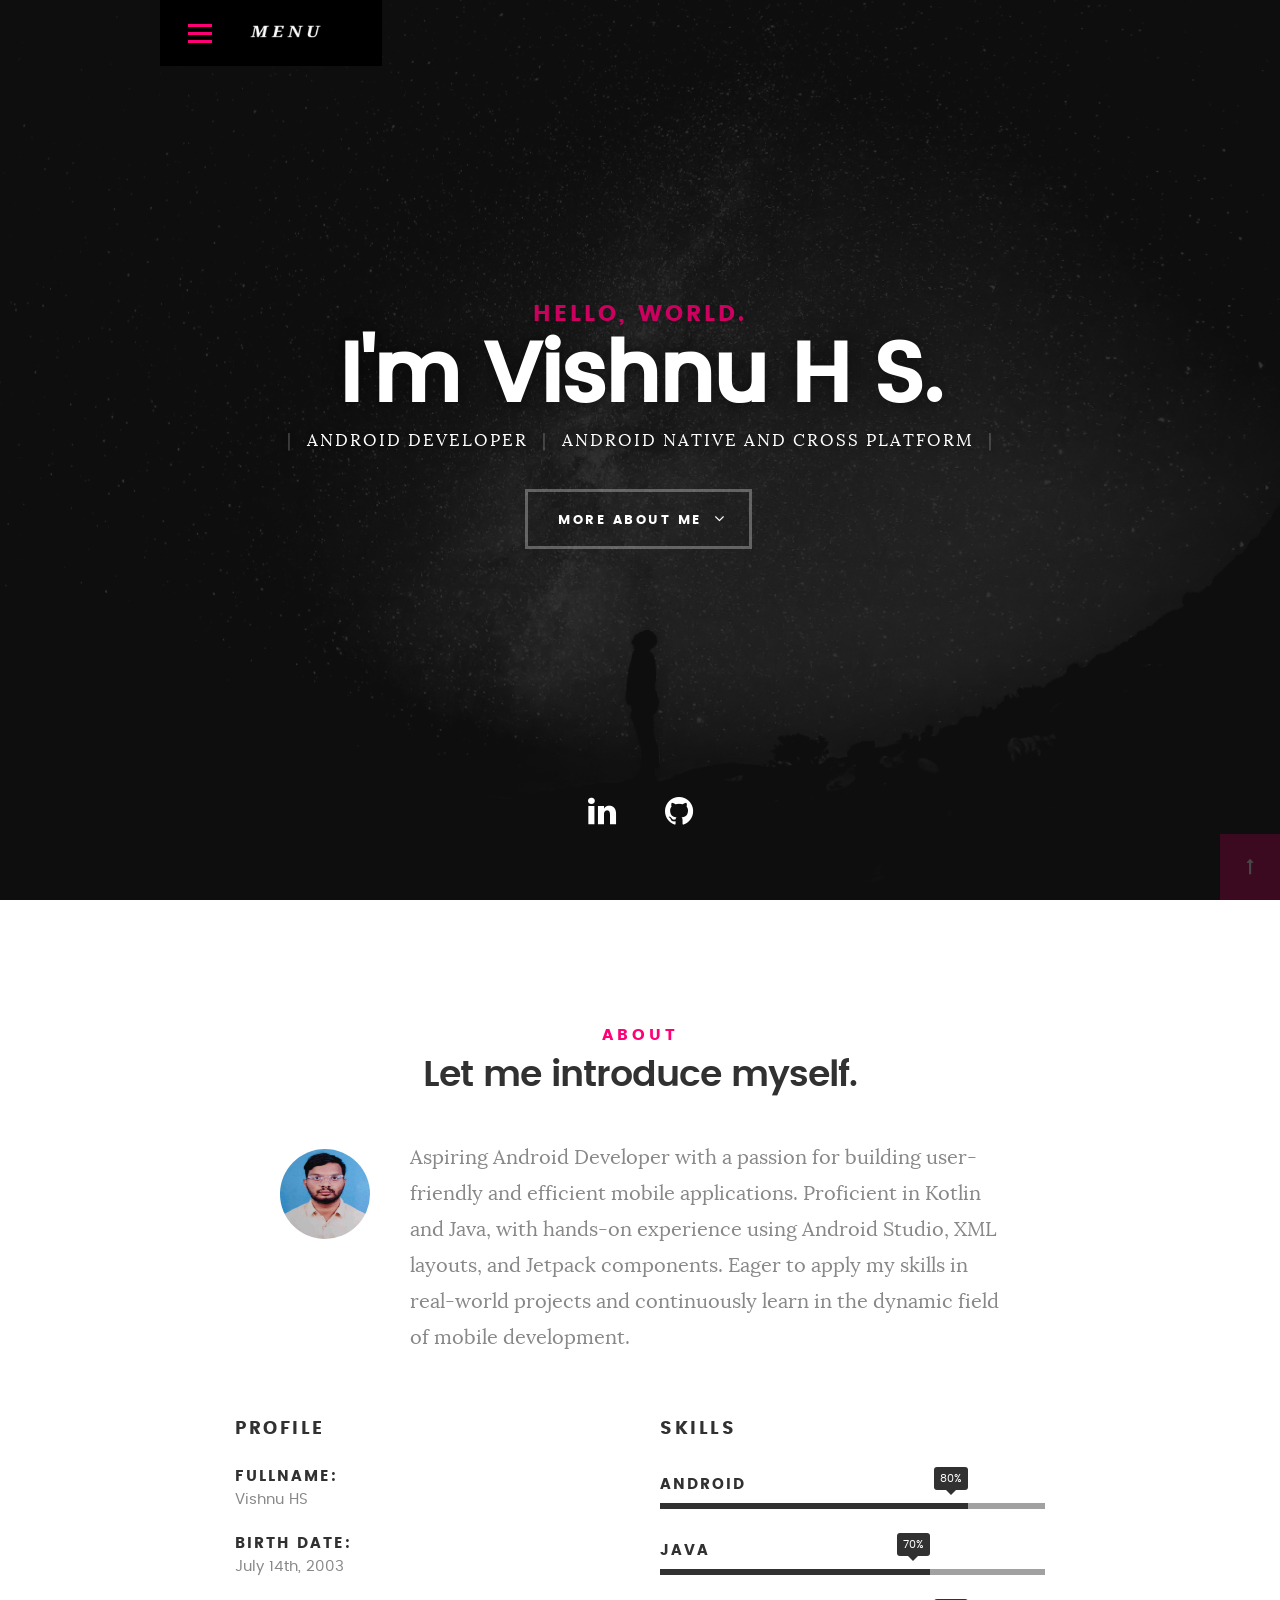
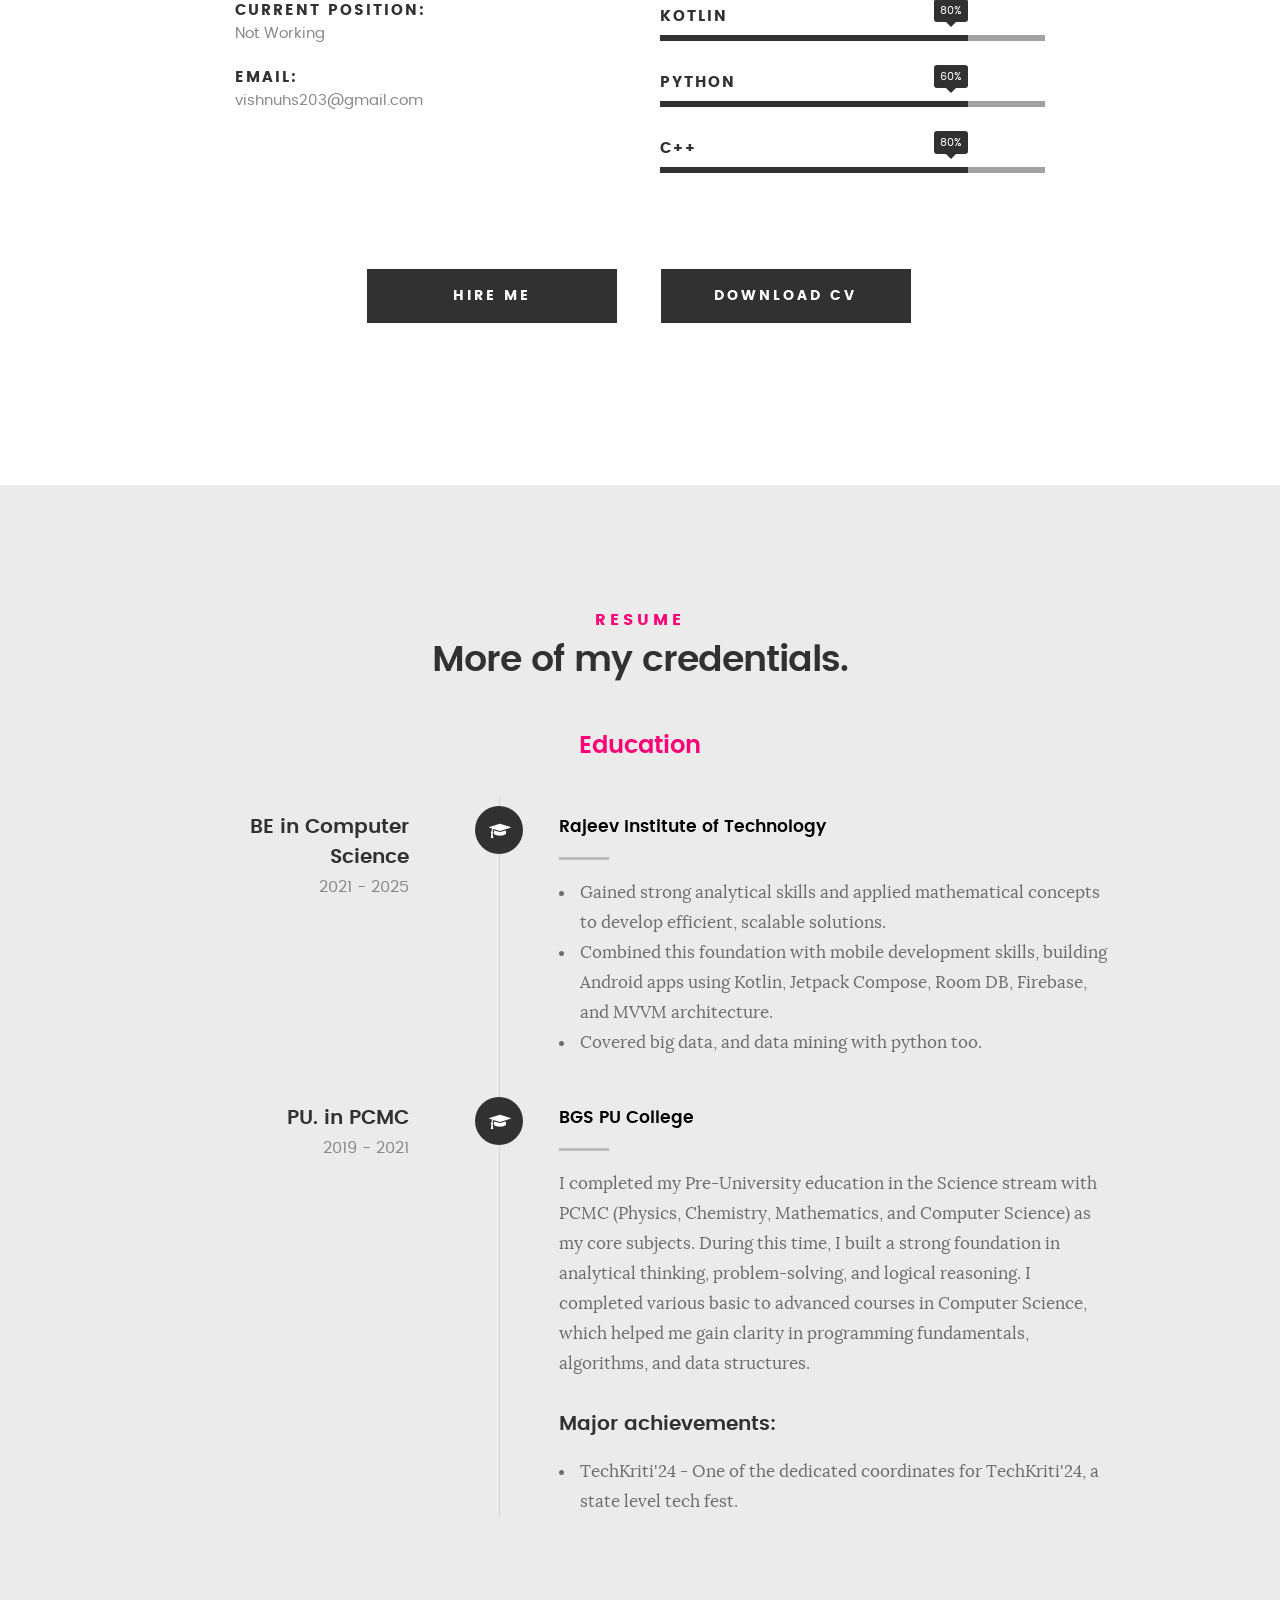
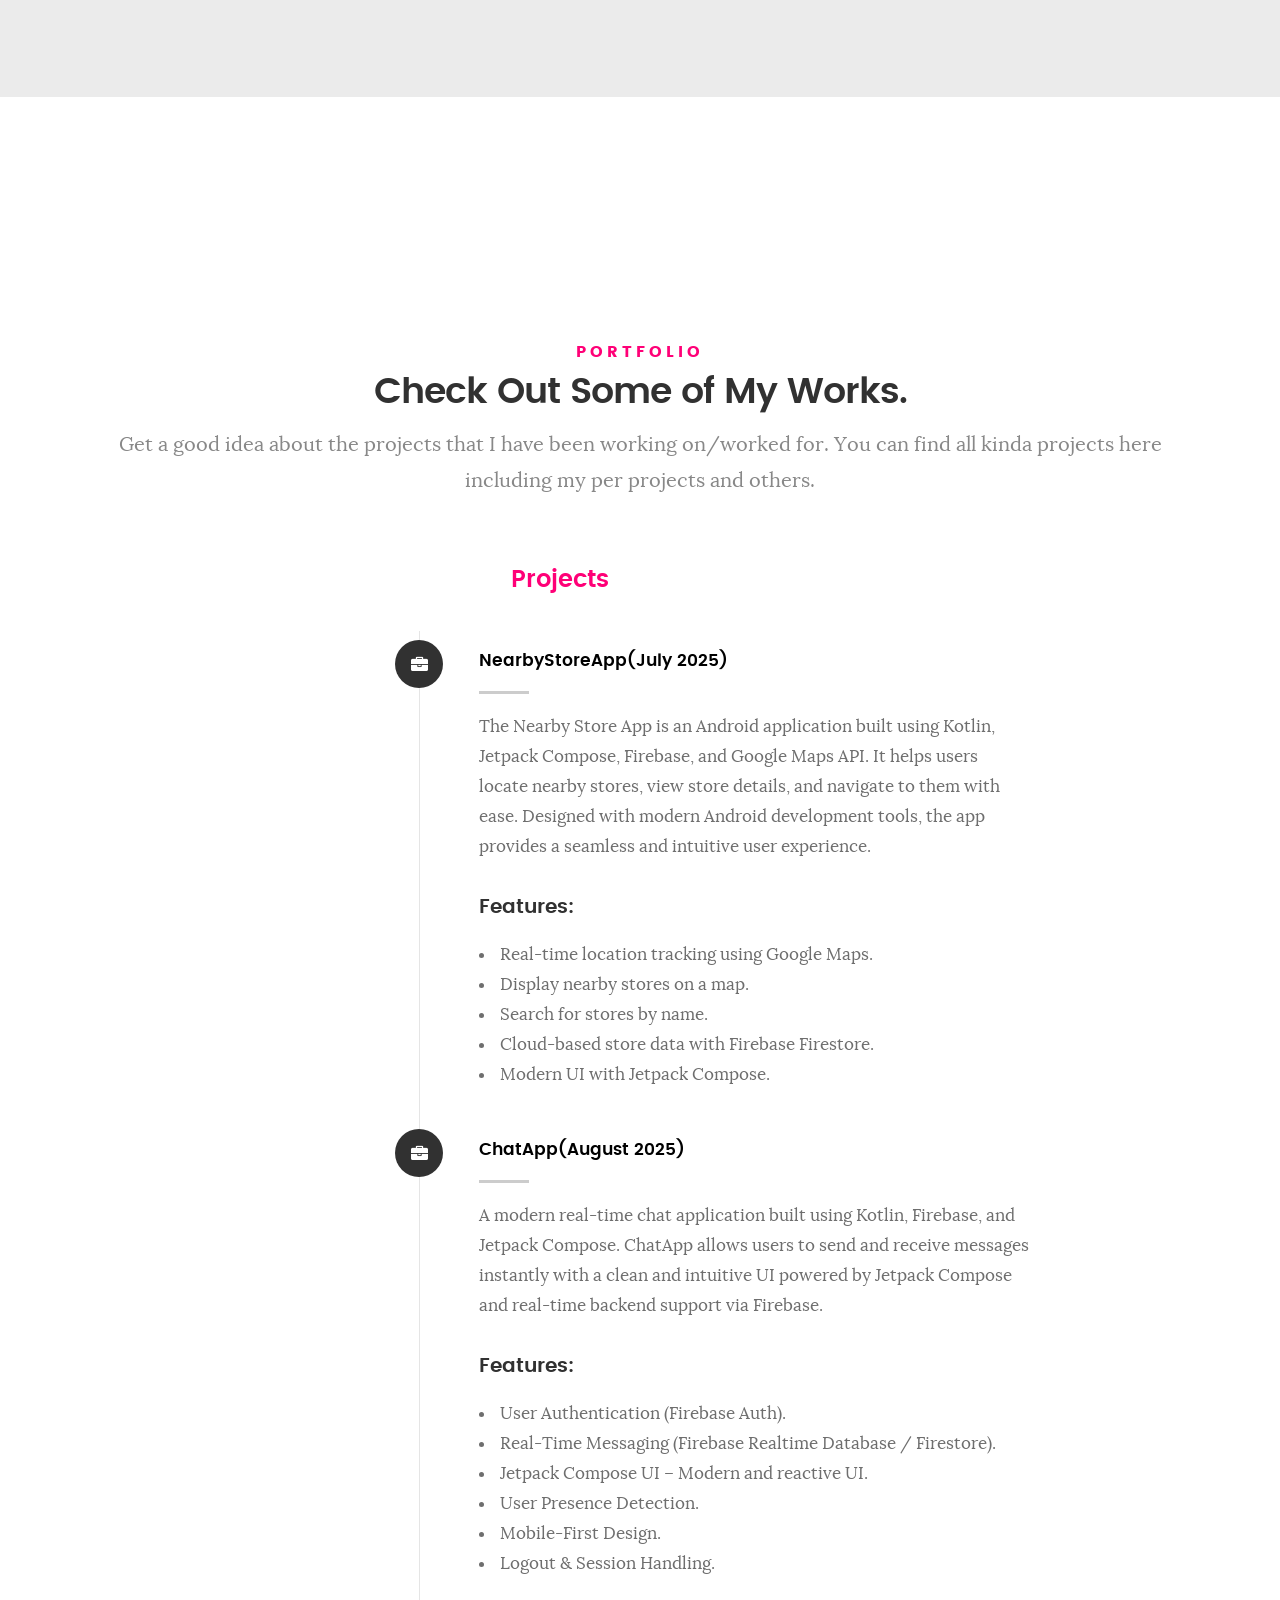
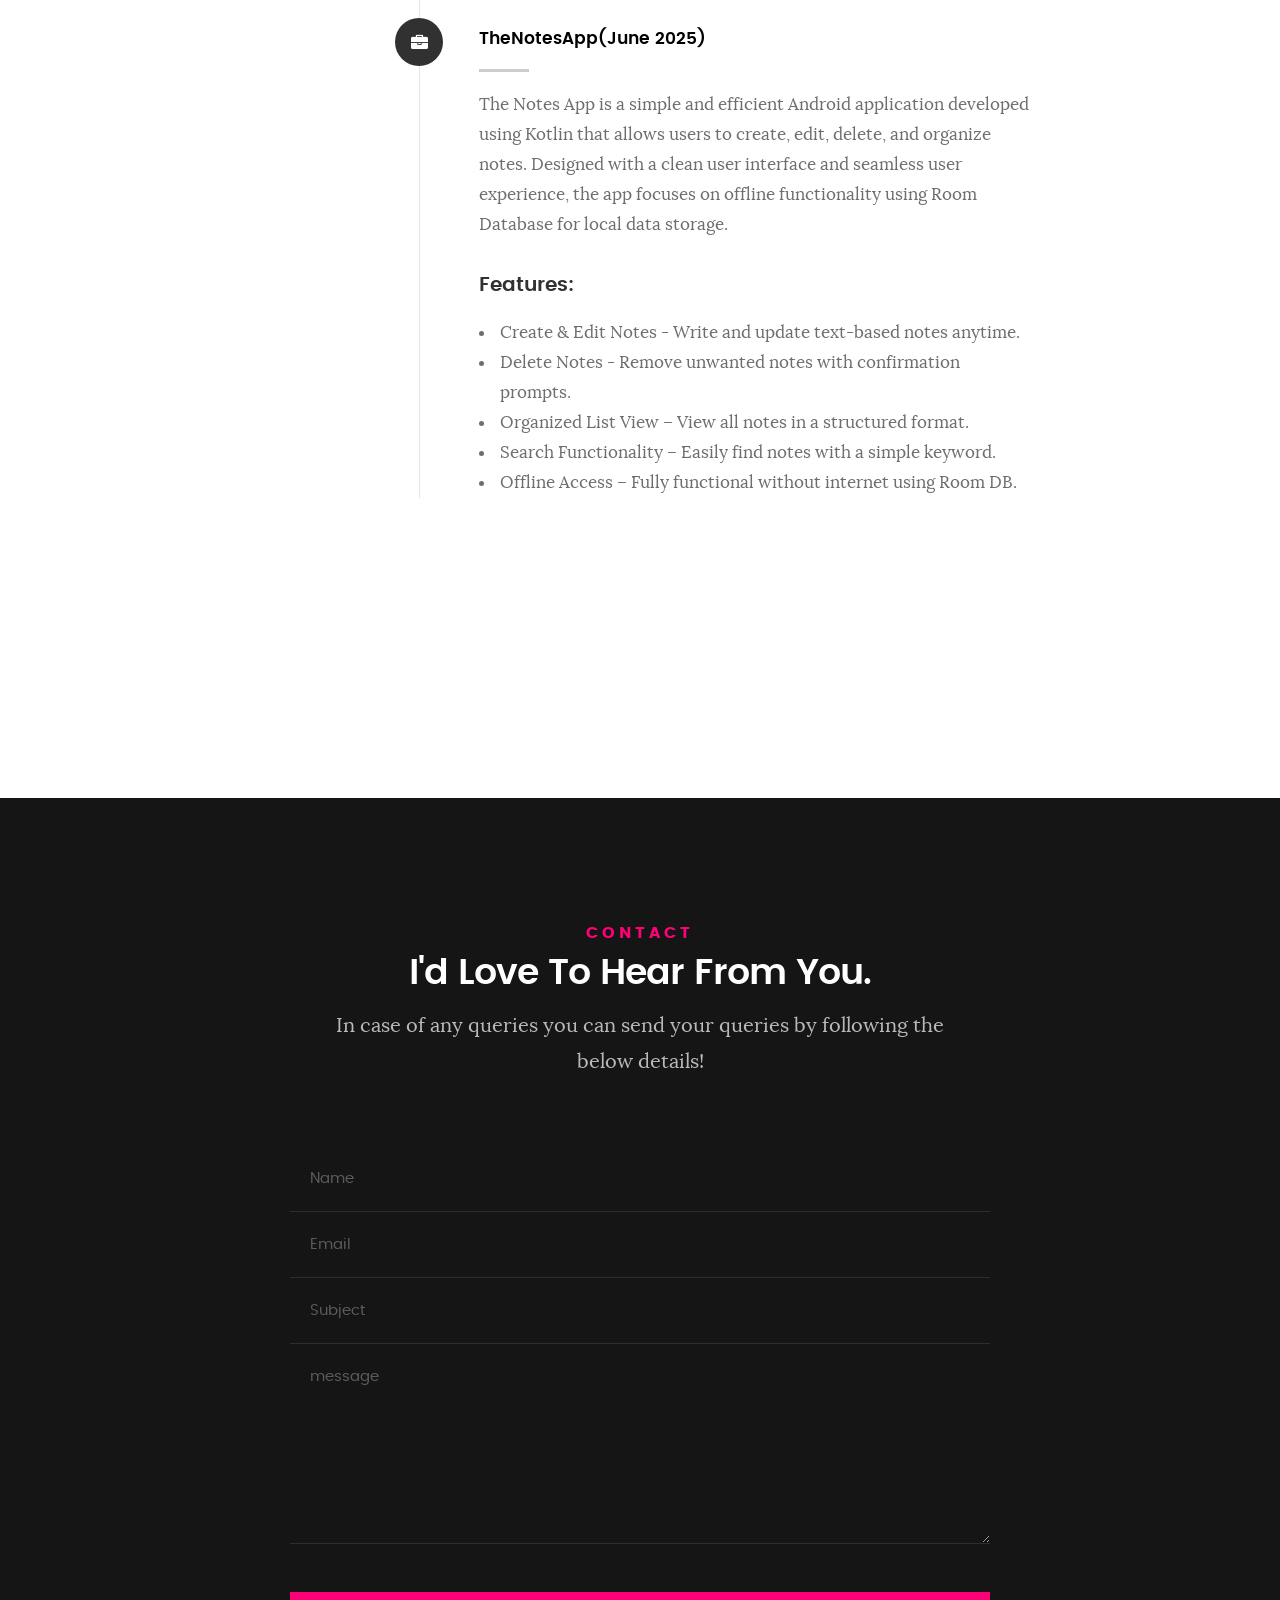
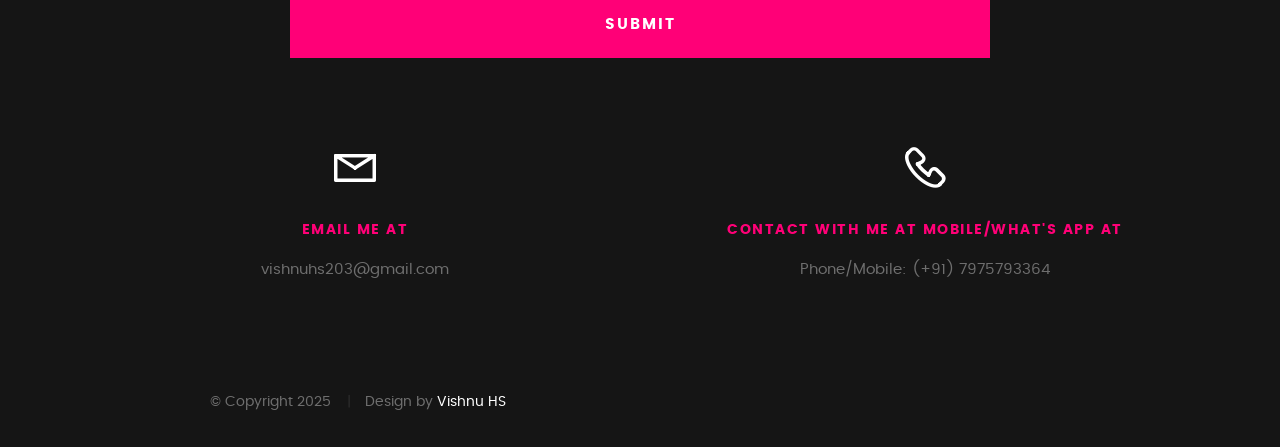
<file: index.html>
<!DOCTYPE html>
<!--[if IE 8 ]><html class="no-js oldie ie8" lang="en"> <![endif]-->
<!--[if IE 9 ]><html class="no-js oldie ie9" lang="en"> <![endif]-->
<!--[if (gte IE 9)|!(IE)]><!--><html class="no-js" lang="en"> <!--<![endif]-->
<head>

   <!--- basic page needs
   ================================================== -->
   <meta charset="utf-8">
	<title>Vishnu H S - Portfolio</title>
	<meta name="description" content="">  
	<meta name="author" content="">

   <!-- mobile specific metas
   ================================================== -->
	<meta name="viewport" content="width=device-width, initial-scale=1, maximum-scale=1">

 	<!-- CSS
   ================================================== -->
   <link rel="stylesheet" href="css/base.css">  
   <link rel="stylesheet" href="css/main.css">
   <link rel="stylesheet" href="css/vendor.css">     

   <!-- script
   ================================================== -->   
	<script src="js/modernizr.js"></script>
	<script src="js/pace.min.js"></script>

   <!-- favicons
	================================================== -->
	<link rel="icon" type="image/png" href="favicon.jpg">

	<!-- Google tag (gtag.js) -->
	<script async src="https://www.googletagmanager.com/gtag/js?id=G-JNXBMHBRCS"></script>
	<script>
	  window.dataLayer = window.dataLayer || [];
	  function gtag(){dataLayer.push(arguments);}
	  gtag('js', new Date());

	  gtag('config', 'G-JNXBMHBRCS');
	</script>

</head>

<body id="top">

	<!-- header 
   ================================================== -->
   <header>   	
   	<div class="row">

   		<div class="top-bar">
   			<a class="menu-toggle" href="#"><span>Menu</span></a>

	   		<div class="logo">
		         <a href="images/logo.jpg">Menu</a>
		      </div>		      

		   	<nav id="main-nav-wrap">
					<ul class="main-navigation">
						<li class="current"><a class="smoothscroll"  href="#intro" title="">Home</a></li>
						<li><a class="smoothscroll"  href="#about" title="">About</a></li>
						<li><a class="smoothscroll"  href="#resume" title="">Resume</a></li>
						<li><a class="smoothscroll"  href="#portfolio" title="">Portfolio</a></li>
						<li><a class="smoothscroll"  href="#contact" title="">Contact</a></li>	
					</ul>
				</nav>    		
   		</div> <!-- /top-bar --> 
   		
   	</div> <!-- /row --> 		
   </header> <!-- /header -->

	<!-- intro section
   ================================================== -->
   <section id="intro">   

   	<div class="intro-overlay"></div>	

   	<div class="intro-content">
   		<div class="row">

   			<div class="col-twelve">

	   			<h5>Hello, World.</h5>
	   			<h1>I'm Vishnu H S.</h1>

	   			<p class="intro-position">
	   				<span>Android Developer</span>
	   				<span>Android Native and Cross Platform</span> 
	   			</p>

	   			<a class="button stroke smoothscroll" href="#about" title="">More About Me</a>

	   		</div>  
   			
   		</div>   		 		
   	</div> <!-- /intro-content --> 

   	<ul class="intro-social">        
         <li><a href="https://www.linkedin.com/in/vishnuhs/" target="_blank"><i class="fa fa-linkedin"></i></a></li>
         <li><a href="https://github.com/VisHnuhs117" target="_blank"><i class="fa fa-github"></i></a></li>
      </ul> <!-- /intro-social -->      	

   </section> <!-- /intro -->


   <!-- about section
   ================================================== -->
   <section id="about">  

   	<div class="row section-intro">
   		<div class="col-twelve">

   			<h5>About</h5>
   			<h1>Let me introduce myself.</h1>

   			<div class="intro-info">

   				<img src="images/profile_pic.jpg" alt="Profile Picture">

   				<p class="lead">Aspiring Android Developer with a passion for building user-friendly and efficient mobile applications. Proficient in Kotlin and Java, with hands-on experience using Android Studio, XML layouts, and Jetpack components. Eager to apply my skills in real-world projects and continuously learn in the dynamic field of mobile development.</p>
   			</div>   			

   		</div>   		
   	</div> <!-- /section-intro -->

   	<div class="row about-content">

   		<div class="col-six tab-full">

   			<h3>Profile</h3>
<!--    			<p>Lorem ipsum Qui veniam ut consequat ex ullamco nulla in non ut esse in magna sint minim officia consectetur nisi commodo ea magna pariatur nisi cillum.</p> -->

   			<ul class="info-list">
   				<li>
   					<strong>Fullname:</strong>
   					<span>Vishnu HS</span>
   				</li>
   				<li>
   					<strong>Birth Date:</strong>
   					<span>July 14th, 2003</span>
   				</li>
   				<li>
   					<strong>Current Position:</strong>
   					<span>Not Working</span>
   				</li>
   				<li>
   					<strong>Email:</strong>
   					<span>vishnuhs203@gmail.com</span>
   				</li>

   			</ul> <!-- /info-list -->

   		</div>

   		<div class="col-six tab-full">

   			<h3>Skills</h3>

				<ul class="skill-bars">
				   <li>
				   	<div class="progress percent80"><span>80%</span></div>
				   	<strong>Android</strong>
				   </li>
				   <li>
				   	<div class="progress percent70"><span>70%</span></div>
				   	<strong>Java</strong>
				   </li>
				   <li>
				   	<div class="progress percent80"><span>80%</span></div>
				   	<strong>Kotlin</strong>
				   </li>
				   <li>
				   	<div class="progress percent80"><span>60%</span></div>
				   	<strong>Python</strong>
				   </li>
				   <li>
				   	<div class="progress percent80"><span>80%</span></div>
				   	<strong>C++</strong>
				   </li>
				   <!--<li>
				   	<div class="progress percent75"><span>75%</span></div>
				   	<strong>Flutter</strong>
				   </li>-->
				</ul> <!-- /skill-bars -->		

   		</div>

   	</div>

   	<div class="row button-section">
   		<div class="col-twelve">
   			<a href="images/Vishnu Resume.pdf" target="_blank" title="Hire Me" class="button button-primary">Hire Me</a>
   			<a href="images/Vishnu Resume.pdf" target="_blank" title="Download CV" class="button button-primary">Download CV</a>
   		</div>   		
   	</div>

   </section> <!-- /process-->    


   <!-- resume Section
   ================================================== -->
	<section id="resume" class="grey-section">

		<div class="row section-intro">
   		<div class="col-twelve">

   			<h5>Resume</h5>
   			<h1>More of my credentials.</h1>

   		</div>   		
   	</div> <!-- /section-intro--> 

   	<div class="row resume-timeline">

   		<div class="col-twelve resume-header">

   			<h2>Education</h2>

   		</div> <!-- /resume-header -->

   		<div class="col-twelve">

   			<div class="timeline-wrap">

   				<div class="timeline-block">

	   				<div class="timeline-ico">
	   					<i class="fa fa-graduation-cap"></i>
	   				</div>

	   				<div class="timeline-header">
	   					<h3>BE in Computer Science</h3>
	   					<p>2021 - 2025</p>
	   				</div>

	   				<div class="timeline-content">
	   					<h4><a href="https://rithassan.ac.in/" target="_blank">Rajeev Institute of Technology</a></h4>
	   					<ul>
	   						<li>Gained strong analytical skills and applied mathematical concepts to develop efficient, scalable solutions.</li>
							<li>Combined this foundation with mobile development skills, building Android apps using Kotlin, Jetpack Compose, Room DB, Firebase, and MVVM architecture.</li>
							<li>Covered big data, and data mining with python too.</li>
	   					</ul>
	   				</div>

	   			</div> <!-- /timeline-block -->

	   			<div class="timeline-block">

	   				<div class="timeline-ico">
	   					<i class="fa fa-graduation-cap"></i>
	   				</div>

	   				<div class="timeline-header">
	   					<h3>PU. in PCMC</h3>
	   					<p>2019 - 2021</p>
	   				</div>

	   				<div class="timeline-content">
	   					<h4><a href="" target="_blank">BGS PU College</a></h4>
	   					<p>I completed my Pre-University education in the Science stream with PCMC (Physics, Chemistry, Mathematics, and Computer Science) as my core subjects. During this time, I built a strong foundation in analytical thinking, problem-solving, and logical reasoning. I completed various basic to advanced courses in Computer Science, which helped me gain clarity in programming fundamentals, algorithms, and data structures.</p>
						<h3>Major achievements:</h3>
						<ul>
							<li>TechKriti'24 - One of the dedicated coordinates for TechKriti'24, a state level tech fest.</li>
						</ul>
	   				</div>

	   			</div> <!-- /timeline-block -->

   			</div> <!-- /timeline-wrap -->   			

   		</div> <!-- /col-twelve -->
   		
   	</div> <!-- /resume-timeline -->
		
	</section> <!-- /features -->


	<!-- Portfolio Section
   ================================================== -->
	<section id="portfolio"> 

   	<div class="row portfolio-content">

   		<div class="col-twelve">

			<section id="resume">

		<div class="row section-intro">
   		
			<div class="col-twelve">

   			<h5>Portfolio</h5>
   			<h1>Check Out Some of My Works.</h1>

			<p class="lead">Get a good idea about the projects that I have been working on/worked for. You can find all kinda projects here including my per projects and others.</p>

   		</div>   		
   	</div> <!-- /section-intro--> 

   	<div class="row resume-timeline">

   		<div class="col-twelve resume-header">
			
   			<h2>Projects</h2>

   		</div> <!-- /resume-header -->

   			<!-- portfolio-wrapper -->

			<div class="col-twelve">

   			<div class="timeline-wrap">

   				<div class="timeline-block">

	   				<div class="timeline-ico">
	   					<i class="fa fa-briefcase"></i>
	   				</div>

	   				<div class="timeline-content">
	   					<h4><a href="https://github.com/VisHnuhs117/NearbyStoreApp" target="_blank">NearbyStoreApp(July 2025)</a></h4>
	   					<p>The Nearby Store App is an Android application built using Kotlin, Jetpack Compose, Firebase, and Google Maps API. It helps users locate nearby stores, view store details, and navigate to them with ease. Designed with modern Android development tools, the app provides a seamless and intuitive user experience.</p>
	   					<h3>Features:</h3>
	   					<ul>
	   						<li>Real-time location tracking using Google Maps.</li>
	   						<li>Display nearby stores on a map.</li>
	   						<li>Search for stores by name.</li>
	   						<li>Cloud-based store data with Firebase Firestore.</li>
	   						<li>Modern UI with Jetpack Compose.</li>
	   					</ul>
	   				</div>

	   			</div> <!-- /timeline-block -->

				<div class="timeline-block">

	   				<div class="timeline-ico">
	   					<i class="fa fa-briefcase"></i>
	   				</div>

	   				<div class="timeline-content">
	   					<h4><a href="https://github.com/VisHnuhs117/ChatApp" target="_blank">ChatApp(August 2025)</a></h4>
	   					<p>A modern real-time chat application built using Kotlin, Firebase, and Jetpack Compose. ChatApp allows users to send and receive messages instantly with a clean and intuitive UI powered by Jetpack Compose and real-time backend support via Firebase.</p>
	   					<h3>Features:</h3>
	   					<ul>
	   						<li>User Authentication (Firebase Auth).</li>
	   						<li>Real-Time Messaging (Firebase Realtime Database / Firestore).</li>
	   						<li>Jetpack Compose UI – Modern and reactive UI.</li>
	   						<li>User Presence Detection.</li>
	   						<li>Mobile-First Design.</li>
							<li>Logout & Session Handling.</li>
	   					</ul>
	   				</div>

	   			</div> <!-- /timeline-block -->

	   			<div class="timeline-block">

	   				<div class="timeline-ico">
	   					<i class="fa fa-briefcase"></i>
	   				</div>

	   				<div class="timeline-content">
	   					<h4><a href="https://github.com/VisHnuhs117/TheNotesApp" target="_blank">TheNotesApp(June 2025)</a></h4>
	   					<p>The Notes App is a simple and efficient Android application developed using Kotlin that allows users to create, edit, delete, and organize notes. Designed with a clean user interface and seamless user experience, the app focuses on offline functionality using Room Database for local data storage.</p>
	   					<h3>Features:</h3>
	   					<ul>
	   						<li>Create & Edit Notes - Write and update text-based notes anytime.</li>
	   						<li>Delete Notes - Remove unwanted notes with confirmation prompts.</li>
	   						<li>Organized List View – View all notes in a structured format.</li>
	   						<li>Search Functionality – Easily find notes with a simple keyword.</li>
	   						<li>Offline Access – Fully functional without internet using Room DB.</li>
	   					</ul>
	   				</div>

	   			</div> <!-- /timeline-block -->

	        		</div> <!-- /folio-item -->   

	        		</div> <!-- /folio-item -->

	        		</div> <!-- /folio-item -->     

	            <!-- modal popups - begin
	            ============================================================= -->      

				   </div> <!-- /modal-01 -->


				   </div> <!-- /modal-02 -->


				   </div> <!-- /modal-03 -->


				   </div> <!-- /modal-04 -->

			        
				   </div> <!-- /modal-05 -->

				   
				   </div> <!-- /modal-06 -->


				   <!-- modal popups - end
	            ============================================================= -->

	         </div> <!-- /portfolio-wrapper --> 

   		</div>  <!-- /twelve -->   

   	</div> <!-- /portfolio-content --> 
		
	</section> <!-- /portfolio --> 
	
   <!-- contact   ================================================== -->
	<section id="contact">

		<div class="row section-intro">
   		<div class="col-twelve">

   			<h5>Contact</h5>
   			<h1>I'd Love To Hear From You.</h1>

   			<p class="lead">In case of any queries you can send your queries by following the below details!</p>

   		</div> 
   	</div> <!-- /section-intro -->

   	<div class="row contact-form">

   		<div class="col-twelve">

            <!-- form -->
            <form name="submit-to-google-sheet" name="contactForm" id="contactForm" method="post" action="">
      			<fieldset>

                  <div class="form-field">
 						   <input name="contactName" type="text" id="contactName" placeholder="Name" value="" minlength="2" required="">
                  </div>
                  <div class="form-field">
	      			   <input name="contactEmail" type="email" id="contactEmail" placeholder="Email" value="" required="">
	               </div>
                  <div class="form-field">
	     				   <input name="contactSubject" type="text" id="contactSubject" placeholder="Subject" value="">
	               </div>                       
                  <div class="form-field">
	                 	<textarea name="contactMessage" id="contactMessage" placeholder="message" rows="10" cols="50" required=""></textarea>
	               </div>                      
                 <div class="form-field">
                     <button class="submitform">Submit</button>
                     <div id="submit-loader">
                        <div class="text-loader">Sending...</div>                             
       				      <div class="s-loader">
								  	<div class="bounce1"></div>
								  	<div class="bounce2"></div>
								  	<div class="bounce3"></div>
								</div>
							</div>
                  </div>

      			</fieldset>
      		</form> <!-- Form End -->

            <!-- contact-warning -->
            <div id="message-warning">            	
            </div>            
            <!-- contact-success -->
      		<div id="message-success">
               <i class="fa fa-check"></i>Your message was sent, thank you!<br>
      		</div>

         </div> <!-- /col-twelve -->
   		
   	</div> <!-- /contact-form -->

   	<div class="row contact-info">

   		<div class="col-six tab-full collapse">

   			<div class="icon">
   				<i class="icon-mail"></i>
   			</div>

   			<h5>Email Me At</h5>

   			<p>vishnuhs203@gmail.com<br></p>

   		</div>

   		<div class="col-six tab-full">

   			<div class="icon">
   				<i class="icon-phone"></i>
   			</div>

   			<h5>Contact with me at Mobile/What's App At</h5>

   			<p>Phone/Mobile: (+91) 7975793364<br></p>

   		</div>
   		
   	</div> <!-- /contact-info -->
		
	</section> <!-- /contact -->


   <!-- footer
   ================================================== -->

   <footer>
     	<div class="row">

     		<div class="col-six tab-full pull-right social">

     			<!-- <ul class="footer-social">        
			      <li><a href="#"><i class="fa fa-facebook"></i></a></li>
			      <li><a href="#"><i class="fa fa-behance"></i></a></li>
			      <li><a href="#"><i class="fa fa-twitter"></i></a></li>
			      <li><a href="#"><i class="fa fa-dribbble"></i></a></li>
			      <li><a href="#"><i class="fa fa-instagram"></i></a></li>
			   </ul>  -->
	      		
	      </div>

      	<div class="col-eight tab-full">
	      	<div class="copyright">
		        	<span>© Copyright 2025 </span> 
		        	<span>Design by <a href="">Vishnu HS</a></span> 
		        	<!--<span>Distributed by <a href="">themewagon</a></span>	-->         	
		         </div>		                  
	      	</div>

	      	<div id="go-top">
		         <a class="smoothscroll" title="Back to Top" href="#top"><i class="fa fa-long-arrow-up"></i></a>
		      </div>

      	</div> <!-- /row -->     	
   </footer>  

   <div id="preloader"> 
    	<div id="loader"></div>
   </div> 

   <!-- Java Script
   ================================================== --> 
   <script src="js/jquery-2.1.3.min.js"></script>
   <script src="js/plugins.js"></script>
   <script src="js/main.js"></script>
<script>
  const scriptURL = 'https://script.google.com/macros/s/AKfycbwugRmHoCvjI6mK5-ICXD0AaOpKjWevOi0HQRF6gOdJgsHmKrALtM7G-nRo8RuRp0gvbQ/exec'
  const form = document.forms['submit-to-google-sheet']

  form.addEventListener('submit', e => {
    e.preventDefault()
    fetch(scriptURL, { method: 'POST', body: new FormData(form)})
      .then(response => console.log('Success!', response))
      .catch(error => console.error('Error!', error.message))
  })
</script>
</body>

</html>
</file>
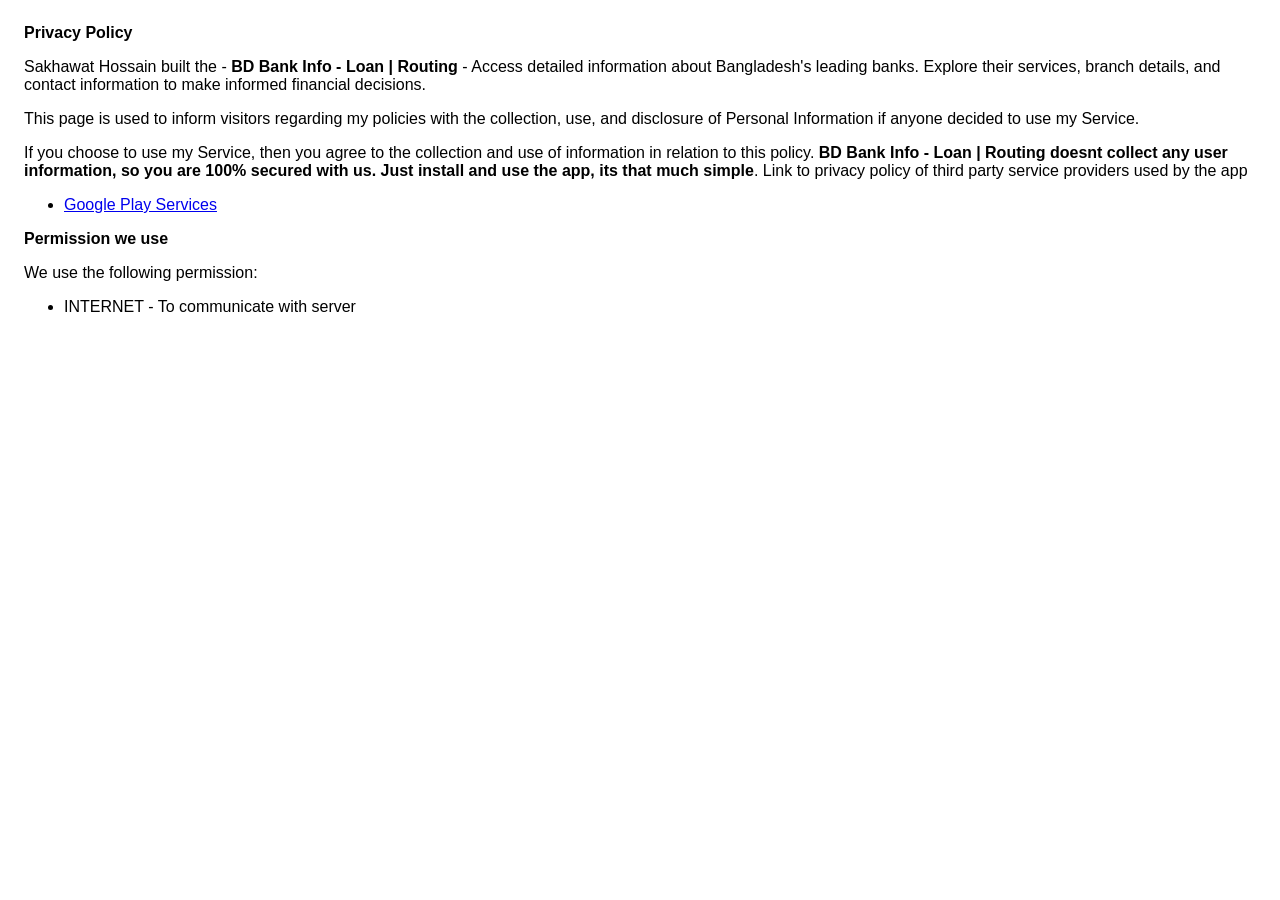
<file: privacy_policy/bd_bank_info_privacy_policy.html>
<!DOCTYPE html>
    <html>
    <head>
      <meta charset='utf-8'>
      <meta name='viewport' content='width=device-width'>
      <title>Privacy Policy</title>
      <style> body { font-family: 'Helvetica Neue', Helvetica, Arial, sans-serif; padding:1em; } </style>
    </head>
    <body>
    <strong>Privacy Policy</strong> <p>
                  Sakhawat Hossain built the - <b>BD Bank Info - Loan | Routing</b> - Access detailed information about Bangladesh's leading banks. Explore their services, branch details, and contact information to make informed financial decisions.
                </p> <p>
                  This page is used to inform visitors regarding my policies with the collection, use, and disclosure of Personal Information if anyone decided to use my Service.
                </p> <p>
                  If you choose to use my Service, then you agree to the collection and use of information in relation to this policy. <b>BD Bank Info - Loan | Routing doesnt collect any user information, so you are 100% secured with us. Just install and use the app, its that much simple</b>. Link to privacy policy of third party service providers used
                    by the app
                  </p> 
                  <ul>
                    <li><a href="https://www.google.com/policies/privacy/" target="_blank" rel="noopener noreferrer">Google Play Services</a></li>
                  </ul>
                </div> 
                <p><strong>Permission we use</strong></p> 
                <p>
                  We use the following permission:
                </p> 
                <ul>
                  <li>INTERNET - To communicate with server</li> 
                </ul> 
          
    </body>
    </html>
</file>
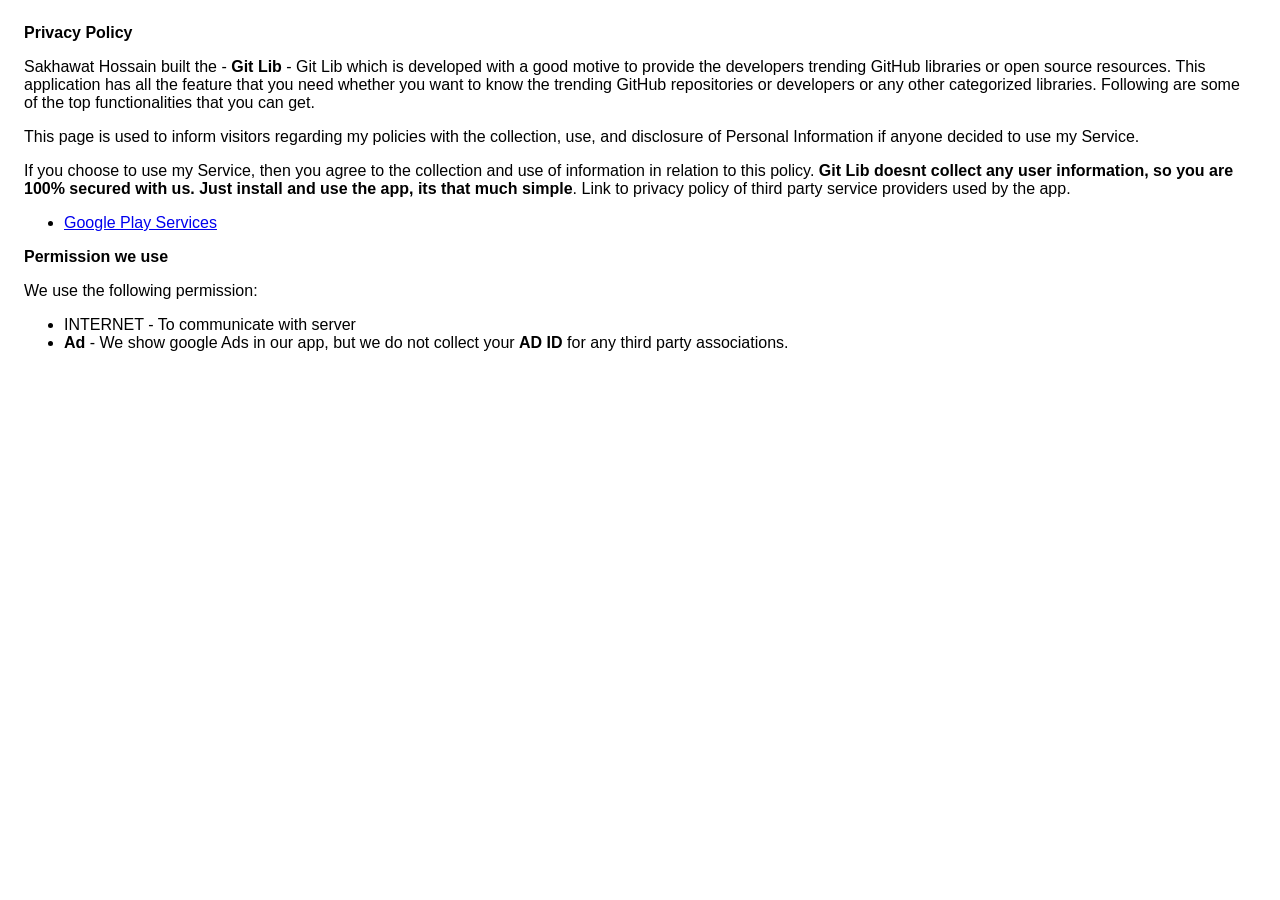
<file: privacy_policy/git_lib_privacy_policy.html>
<!DOCTYPE html>
    <html>
    <head>
      <meta charset='utf-8'>
      <meta name='viewport' content='width=device-width'>
      <title>Privacy Policy</title>
      <style> body { font-family: 'Helvetica Neue', Helvetica, Arial, sans-serif; padding:1em; } </style>
    </head>
    <body>
    <strong>Privacy Policy</strong> <p>
                  Sakhawat Hossain built the - <b>Git Lib</b> - Git Lib which is developed with a good motive to provide the developers trending GitHub libraries or open source resources. This application has all the feature that you need whether you want to know the trending GitHub repositories or developers or any other categorized libraries. Following are some of the top functionalities that you can get.
                </p> <p>
                  This page is used to inform visitors regarding my policies with the collection, use, and disclosure of Personal Information if anyone decided to use my Service.
                </p> <p>
                  If you choose to use my Service, then you agree to the collection and use of information in relation to this policy. <b>Git Lib doesnt collect any user information, so you are 100% secured with us. Just install and use the app, its that much simple</b>. Link to privacy policy of third party service providers used by the app.
                  </p> 
                  <ul>
                    <li><a href="https://www.google.com/policies/privacy/" target="_blank" rel="noopener noreferrer">Google Play Services</a></li>
                  </ul>
                </div> 
                <p><strong>Permission we use</strong></p> 
                <p>
                  We use the following permission:
                </p> 
                <ul>
                  <li>INTERNET - To communicate with server</li> 
                  <li><b>Ad</b> - We show google Ads in our app, but we do not collect your <b>AD ID</b> for any third party associations.</li> 
                </ul> 
          
    </body>
    </html>
</file>
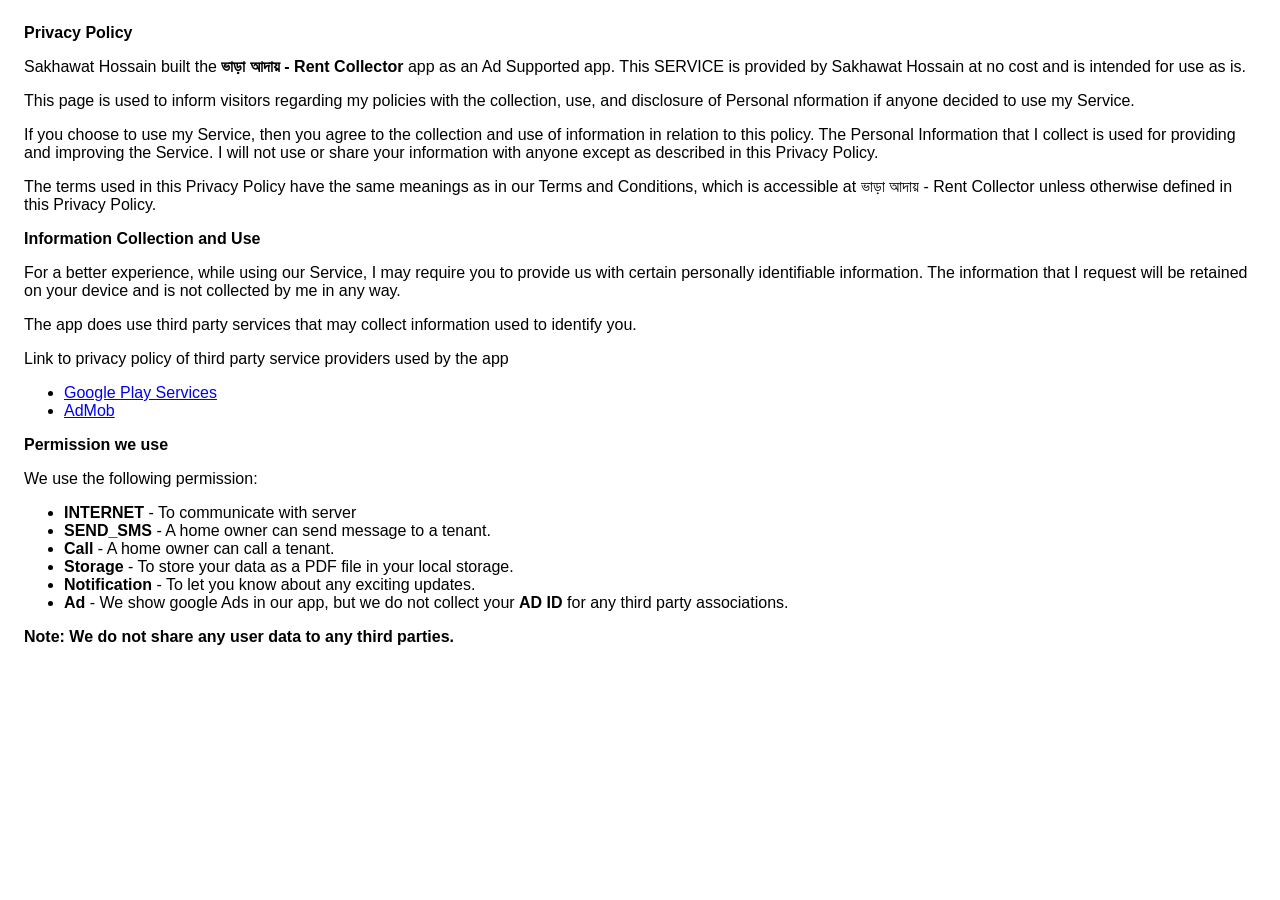
<file: privacy_policy/vara_adai_privacy_policy.html>
<!DOCTYPE html>
    <html>
    <head>
      <meta charset='utf-8'>
      <meta name='viewport' content='width=device-width'>
      <title>Privacy Policy</title>
      <style> body { font-family: 'Helvetica Neue', Helvetica, Arial, sans-serif; padding:1em; } </style>
    </head>
    <body>
    <strong>Privacy Policy</strong> 
    <p>
                  Sakhawat Hossain built the <b>ভাড়া আদায় - Rent Collector</b> app as an Ad Supported app. This SERVICE is provided by Sakhawat Hossain at no cost and is intended for use as is.
                </p> 
                <p>
                  This page is used to inform visitors regarding my policies with the collection, use, and disclosure of Personal nformation if anyone decided to use my Service.
                </p> 
                <p>
                  If you choose to use my Service, then you agree to the collection and use of information in relation to this policy. The Personal Information that I collect is used for providing and improving the Service. I will not use or share your information with anyone except as described in this Privacy Policy.
                </p> 
                <p>
                  The terms used in this Privacy Policy have the same meanings as in our Terms and Conditions, which is accessible at ভাড়া আদায় - Rent Collector unless otherwise defined in this Privacy Policy.
                </p> 
                <p><strong>Information Collection and Use</strong></p> 
                <p>
                  For a better experience, while using our Service, I may require you to provide us with certain personally identifiable information. The information that I request will be retained on your device and is not collected by me in any way.
                </p> 
                <div>
                  <p>
                    The app does use third party services that may collect information used to identify you.
                  </p> 
                  <p>
                    Link to privacy policy of third party service providers used by the app
                  </p> 
                  <ul>
                    <li><a href="https://www.google.com/policies/privacy/" target="_blank" rel="noopener noreferrer">Google Play Services</a></li>
                    <li><a href="https://support.google.com/admob/answer/6128543?hl=en" target="_blank" rel="noopener noreferrer">AdMob</a></li>
                  </ul>
                </div> 
                <p><strong>Permission we use</strong></p> 
                <p>
                  We use the following permission:
                </p> 
                <ul>
                  <li><b>INTERNET</b> - To communicate with server</li> 
                  <li><b>SEND_SMS</b> - A home owner can send message to a tenant.</li> 
                  <li><b>Call</b> - A home owner can call a tenant.</li>
                  <li><b>Storage</b> - To store your data as a PDF file in your local storage.</li> 
                  <li><b>Notification</b> - To let you know about any exciting updates.</li> 
                  <li><b>Ad</b> - We show google Ads in our app, but we do not collect your <b>AD ID</b> for any third party associations.</li> 
                </ul> 
                <p><b>Note: We do not share any user data to any third parties.</b></p>
          
    </body>
    </html>
</file>
<file: css/base.css>
/**
 * =================================================================== 
 *
 *  Kards v1.0 Base Stylesheet
 *  url: styleshout.com
 *  03-01-2016
 *  ------------------------------------------------------------------
 *  TOC:
 *  01. reset
 *  02. basic/base setup styles
 *  03. grid
 *  04. MISC
 *
 * =================================================================== 
 */

/** 
 * ===================================================================
 * 01. reset - normalize.css v3.0.2 | MIT License | git.io/normalize
 *
 * ------------------------------------------------------------------- 
 */
html {
	font-family: sans-serif;
	-ms-text-size-adjust: 100%;
	-webkit-text-size-adjust: 100%;
}

body {
	margin: 0;
}

article,
aside,
details,
figcaption,
figure,
footer,
header,
hgroup,
main,
menu,
nav,
section,
summary {
	display: block;
}

audio,
canvas,
progress,
video {
	display: inline-block;
	vertical-align: baseline;
}

audio:not([controls]) {
	display: none;
	height: 0;
}

[hidden],
template {
	display: none;
}

a {
	background: transparent;
}

a:active,
a:hover {
	outline: 0;
}

abbr[title] {
	border-bottom: 1px dotted;
}

b,
strong {
	font-weight: bold;
}

dfn {
	font-style: italic;
}

h1 {
	font-size: 2em;
	margin: 0.67em 0;
}

mark {
	background: #ff0;
	color: #000;
}

small {
	font-size: 80%;
}

sub,
sup {
	font-size: 75%;
	line-height: 0;
	position: relative;
	vertical-align: baseline;
}

sup {
	top: -0.5em;
}

sub {
	bottom: -0.25em;
}

img {
	border: 0;
}

svg:not(:root) {
	overflow: hidden;
}

figure {
	margin: 1em 40px;
}

hr {
	-moz-box-sizing: content-box;
	box-sizing: content-box;
	height: 0;
}

pre {
	overflow: auto;
}

code,
kbd,
pre,
samp {
	font-family: monospace, monospace;
	font-size: 1em;
}

button,
input,
optgroup,
select,
textarea {
	color: inherit;
	font: inherit;
	margin: 0;
}

button {
	overflow: visible;
}

button,
select {
	text-transform: none;
}

button,
html input[type="button"],
input[type="reset"],
input[type="submit"] {
	-webkit-appearance: button;
	cursor: pointer;
}

button[disabled],
html input[disabled] {
	cursor: default;
}

button::-moz-focus-inner,
input::-moz-focus-inner {
	border: 0;
	padding: 0;
}

input {
	line-height: normal;
}

input[type="checkbox"],
input[type="radio"] {
	box-sizing: border-box;
	padding: 0;
}

input[type="number"]::-webkit-inner-spin-button,
input[type="number"]::-webkit-outer-spin-button {
	height: auto;
}

input[type="search"] {
	-webkit-appearance: textfield;
	-moz-box-sizing: content-box;
	-webkit-box-sizing: content-box;
	box-sizing: content-box;
}

input[type="search"]::-webkit-search-cancel-button,
input[type="search"]::-webkit-search-decoration {
	-webkit-appearance: none;
}

fieldset {
	border: 1px solid #c0c0c0;
	margin: 0 2px;
	padding: 0.35em 0.625em 0.75em;
}

legend {
	border: 0;
	padding: 0;
}

textarea {
	overflow: auto;
}

optgroup {
	font-weight: bold;
}

table {
	border-collapse: collapse;
	border-spacing: 0;
}

td,
th {
	padding: 0;
}

/** 
 * ===================================================================
 * 02. basic/base setup styles - (_basic.scss)
 *
 * ------------------------------------------------------------------- 
 */
html {
	font-size: 62.5%;
	box-sizing: border-box;
}

*,
*::before,
*::after {
	box-sizing: inherit;
}

body {
	font-weight: normal;
	line-height: 1;
	text-rendering: optimizeLegibility;
	word-wrap: break-word;
	-webkit-overflow-scrolling: touch;
	-webkit-text-size-adjust: none;
}

body,
input,
button {
	-moz-osx-font-smoothing: grayscale;
	-webkit-font-smoothing: antialiased;
}

/**
 * Media - (_basic.scss)
 * ------------------------------------------------------------------- 
 */
img,
video {
	max-width: 100%;
	height: auto;
}

/**
 * Typography resets - (_basic.scss)
 * ------------------------------------------------------------------- 
 */
div,
dl,
dt,
dd,
ul,
ol,
li,
h1,
h2,
h3,
h4,
h5,
h6,
pre,
form,
p,
blockquote,
th,
td {
	margin: 0;
	padding: 0;
}

h1,
h2,
h3,
h4,
h5,
h6 {
	-webkit-font-variant-ligatures: common-ligatures;
	-moz-font-variant-ligatures: common-ligatures;
	font-variant-ligatures: common-ligatures;
	text-rendering: optimizeLegibility;
}

em,
i {
	font-style: italic;
	line-height: inherit;
}

strong,
b {
	font-weight: bold;
	line-height: inherit;
}

small {
	font-size: 60%;
	line-height: inherit;
}

ol,
ul {
	list-style: none;
}

li {
	display: block;
}

/**
 * links - (_basic.scss)
 * ------------------------------------------------------------------- 
 */
a {
	text-decoration: none;
	line-height: inherit;
}

a img {
	border: none;
}

/**
 * inputs - (_basic.scss)
 * ------------------------------------------------------------------- 
 */
fieldset {
	margin: 0;
	padding: 0;
}

input[type="email"],
input[type="number"],
input[type="search"],
input[type="text"],
input[type="tel"],
input[type="url"],
input[type="password"],
textarea {
	-webkit-appearance: none;
	-moz-appearance: none;
	-ms-appearance: none;
	-o-appearance: none;
	appearance: none;
}

/** 
 * ===================================================================
 * 03. grid - (_grid.scss)
 *
 * ------------------------------------------------------------------- 
 */
.row {
	width: 94%;
	max-width: 1140px;
	margin: 0 auto;
}

.row:before,
.row:after {
	content: "";
	display: table;
}

.row:after {
	clear: both;
}

.row .row {
	width: auto;
	max-width: none;
	margin-left: -20px;
	margin-right: -20px;
}

[class*="col-"],
.bgrid {
	float: left;
}

[class*="col-"] + [class*="col-"].end {
	float: right;
}

[class*="col-"] {
	padding: 0 20px;
}

.col-one {
	width: 8.33333%;
}

.col-two,
.col-1-6 {
	width: 16.66667%;
}

.col-three,
.col-1-4 {
	width: 25%;
}

.col-four,
.col-1-3 {
	width: 33.33333%;
}

.col-five {
	width: 41.66667%;
}

.col-six,
.col-1-2 {
	width: 50%;
}

.col-seven {
	width: 58.33333%;
}

.col-eight,
.col-2-3 {
	width: 66.66667%;
}

.col-nine,
.col-3-4 {
	width: 75%;
}

.col-ten,
.col-5-6 {
	width: 83.33333%;
}

.col-eleven {
	width: 91.66667%;
}

.col-twelve,
.col-full {
	width: 100%;
}

/**
 * small screens - (_grid.scss)
 * --------------------------------------------------------------- 
 */
@media screen and (max-width:1024px) {
	.row .row {
		margin-left: -18px;
		margin-right: -18px;
	}

	[class*="col-"] {
		padding: 0 18px;
	}

}

/**
 * tablets - (_grid.scss)
 * --------------------------------------------------------------- 
 */
@media screen and (max-width:768px) {
	.row {
		width: auto;
		padding-left: 30px;
		padding-right: 30px;
	}

	.row .row {
		padding-left: 0;
		padding-right: 0;
		margin-left: -15px;
		margin-right: -15px;
	}

	[class*="col-"] {
		padding: 0 15px;
	}

	.tab-1-4 {
		width: 25%;
	}

	.tab-1-3 {
		width: 33.33333%;
	}

	.tab-1-2 {
		width: 50%;
	}

	.tab-2-3 {
		width: 66.66667%;
	}

	.tab-3-4 {
		width: 75%;
	}

	.tab-full {
		width: 100%;
	}

}

/**
 * large mobile devices - (_grid.scss)
 * --------------------------------------------------------------- 
 */
@media screen and (max-width:600px) {
	.row {
		padding-left: 25px;
		padding-right: 25px;
	}

	.row .row {
		margin-left: -10px;
		margin-right: -10px;
	}

	[class*="col-"] {
		padding: 0 10px;
	}

	.mob-1-4 {
		width: 25%;
	}

	.mob-1-2 {
		width: 50%;
	}

	.mob-3-4 {
		width: 75%;
	}

	.mob-full {
		width: 100%;
	}

}

/**
 * small mobile devices - (_grid.scss)
 * --------------------------------------------------------------- 
 */
@media screen and (max-width:400px) {
	.row .row {
		padding-left: 0;
		padding-right: 0;
		margin-left: 0;
		margin-right: 0;
	}

	[class*="col-"] {
		width: 100% !important;
		float: none !important;
		clear: both !important;
		margin-left: 0;
		margin-right: 0;
		padding: 0;
	}

	[class*="col-"] + [class*="col-"].end {
		float: none;
	}

}

/** 
 * ===================================================================
 * block grids - (_grid.scss)
 *
 * ------------------------------------------------------------------- 
 */
[class*="block-"]:before,
[class*="block-"]:after {
	content: "";
	display: table;
}

[class*="block-"]:after {
	clear: both;
}

.block-1-6 .bgrid {
	width: 16.66667%;
}

.block-1-4 .bgrid {
	width: 25%;
}

.block-1-3 .bgrid {
	width: 33.33333%;
}

.block-1-2 .bgrid {
	width: 50%;
}

/**
 * Clearing for block grid columns. Allow columns with 
 * different heights to align properly.
 */
.block-1-6 .bgrid:nth-child(6n+1),
.block-1-4 .bgrid:nth-child(4n+1),
.block-1-3 .bgrid:nth-child(3n+1),
.block-1-2 .bgrid:nth-child(2n+1) {
	clear: both;
}

/**
 * small screens - (_grid.scss)
 * --------------------------------------------------------------- 
 */
@media screen and (max-width:1024px) {
	.block-s-1-6 .bgrid {
		width: 16.66667%;
	}

	.block-s-1-4 .bgrid {
		width: 25%;
	}

	.block-s-1-3 .bgrid {
		width: 33.33333%;
	}

	.block-s-1-2 .bgrid {
		width: 50%;
	}

	.block-s-full .bgrid {
		width: 100%;
		clear: both;
	}

	[class*="block-s-"] .bgrid:nth-child(n) {
		clear: none;
	}

	.block-s-1-6 .bgrid:nth-child(6n+1),
	.block-s-1-4 .bgrid:nth-child(4n+1),
	.block-s-1-3 .bgrid:nth-child(3n+1),
	.block-s-1-2 .bgrid:nth-child(2n+1) {
		clear: both;
	}

}

/**
 * tablets - (_grid.scss)
 * --------------------------------------------------------------- 
 */
@media screen and (max-width:768px) {
	.block-tab-1-6 .bgrid {
		width: 16.66667%;
	}

	.block-tab-1-4 .bgrid {
		width: 25%;
	}

	.block-tab-1-3 .bgrid {
		width: 33.33333%;
	}

	.block-tab-1-2 .bgrid {
		width: 50%;
	}

	.block-tab-full .bgrid {
		width: 100%;
		clear: both;
	}

	[class*="block-tab-"] .bgrid:nth-child(n) {
		clear: none;
	}

	.block-tab-1-6 .bgrid:nth-child(6n+1),
	.block-tab-1-4 .bgrid:nth-child(4n+1),
	.block-tab-1-3 .bgrid:nth-child(3n+1),
	.block-tab-1-2 .bgrid:nth-child(2n+1) {
		clear: both;
	}

}

/**
 * large mobile devices - (_grid.scss)
 * --------------------------------------------------------------- 
 */
@media screen and (max-width:600px) {
	.block-mob-1-6 .bgrid {
		width: 16.66667%;
	}

	.block-mob-1-4 .bgrid {
		width: 25%;
	}

	.block-mob-1-3 .bgrid {
		width: 33.33333%;
	}

	.block-mob-1-2 .bgrid {
		width: 50%;
	}

	.block-mob-full .bgrid {
		width: 100%;
		clear: both;
	}

	[class*="block-mob-"] .bgrid:nth-child(n) {
		clear: none;
	}

	.block-mob-1-6 .bgrid:nth-child(6n+1),
	.block-mob-1-4 .bgrid:nth-child(4n+1),
	.block-mob-1-3 .bgrid:nth-child(3n+1),
	.block-mob-1-2 .bgrid:nth-child(2n+1) {
		clear: both;
	}

}

/**
 * stack on small mobile devices - (_grid.scss)
 * --------------------------------------------------------------- 
 */
@media screen and (max-width:400px) {
	.stack .bgrid {
		width: 100% !important;
		float: none !important;
		clear: both !important;
		margin-left: 0;
		margin-right: 0;
	}

}

/** 
 * ===================================================================
 * 04. MISC  - (_grid.scss)
 *
 * ------------------------------------------------------------------- 
 */

/**
 * Clearing - (http://nicolasgallagher.com/micro-clearfix-hack/
 */
.group:before,
.group:after {
	content: "";
	display: table;
}

.group:after {
	clear: both;
}

/**
 * Misc Helper Styles 
 */
.hide {
	display: none;
}

.invisible {
	visibility: hidden;
}

.antialiased {
	-webkit-font-smoothing: antialiased;
	-moz-osx-font-smoothing: grayscale;
}

.remove-bottom {
	margin-bottom: 0;
}

.half-bottom {
	margin-bottom: 1.5rem !important;
}

.add-bottom {
	margin-bottom: 3rem !important;
}

.no-border {
	border: none;
}

.full-width {
	width: 100%;
}

.text-center {
	text-align: center;
}

.text-left {
	text-align: left;
}

.text-right {
	text-align: right;
}

.pull-left {
	float: left;
}

.pull-right {
	float: right;
}

.align-center {
	margin-left: auto;
	margin-right: auto;
	text-align: center;
}

/*# sourceMappingURL=base.css.map */
</file>
<file: css/main.css>
/**
 * =================================================================== 
 *
 *  Kards v1.0 Main Stylesheet
 *  url: styleshout.com
 *  03-01-2016
 *  ------------------------------------------------------------------
 *  TOC:
 *  01. webfonts and iconfonts
 *  02. base style overrides
 *  03. typography & general theme styles
 *  04. preloader
 *  05. forms
 *  06. buttons 
 *  07. other components
 *  08. common styles
 *  09. header styles
 *  10. intro
 *  11. about
 *  12. resume
 *  13. portfolio
 *  14. call-to-action section
 *  15. services
 *  16. stats
 *  17. contact
 *  18. footer
 *
 * =================================================================== 
 */


/** 
 * ===================================================================
 * 01. webfonts and iconfonts - (_document-setup.scss)
 *
 * ------------------------------------------------------------------- 
 */
@import url("fonts.css");
@import url("font-awesome/css/font-awesome.min.css");
@import url("micons/micons.css");


/** 
 * ===================================================================
 * 02. base style overrides - (_document-setup.scss)
 *
 * ------------------------------------------------------------------- 
 */
html {
	font-size: 10px;
}

@media only screen and (max-width:1024px) {
	html {
		font-size: 9.411764705882353px;
	}
}
@media only screen and (max-width:768px) {
	html {
		font-size: 10px;
	}
}
@media only screen and (max-width:400px) {
	html {
		font-size: 9.411764705882353px;
	}
}

html, body {
	height: 100%;
}
body {
	background: #151515;
	font-family: "lora-regular", serif;
	font-size: 1.7rem;
	line-height: 3rem;
	color: #6e6e6e;
}

/**
 * links - (_document-setup.scss)
 * -------------------------------------------------------------------
 */
a, a:visited {
	color: #000000;
	-moz-transition: all 0.3s ease-in-out;
	-o-transition: all 0.3s ease-in-out;
	-webkit-transition: all 0.3s ease-in-out;
	-ms-transition: all 0.3s ease-in-out;
	transition: all 0.3s ease-in-out;
}
a:hover, a:focus, a:active {
	color: #FF0077;
	outline: 0;
}

/** 
 * ===================================================================
 * 03. typography & general theme styles - (_document-setup.scss)
 *
 * ------------------------------------------------------------------- 
 */
h1, h2, h3, h4, h5, h6, .h01, .h02, .h03, .h04, .h05, .h06 {
	font-family: "poppins-semibold", sans-serif;
	color: #313131;
	font-style: normal;
	text-rendering: optimizeLegibility;
	margin-bottom: 2.1rem;
}
h3, .h03, h4, .h04 {
	margin-bottom: 1.8rem;
}
h5, .h05, h6, .h06 {
	font-family: "poppins-bold";
	margin-bottom: 1.2rem;
}
h1, .h01 {
	font-size: 3.1rem;
	line-height: 1.355;
	letter-spacing: -.1rem;
}
@media only screen and (max-width:600px) {
	h1, .h01 {
		font-size: 2.6rem;
		letter-spacing: -.07rem;
	}
}
h2, .h02 {
	font-size: 2.4rem;
	line-height: 1.25;
}
h3, .h03 {
	font-size: 2rem;
	line-height: 1.5;
}
h4, .h04 {
	font-size: 1.7rem;
	line-height: 1.765;
}
h5, .h05 {
	font-size: 1.4rem;
	line-height: 1.714;
	text-transform: uppercase;
	letter-spacing: .15rem;
}
h6, .h06 {
	font-size: 1.3rem;
	line-height: 1.846;
	text-transform: uppercase;
	letter-spacing: .15rem;
}
p img {
	margin: 0;
}
p.lead {
	font-family: "lora-regular", serif;
	font-size: 2rem;
	line-height: 1.8;
	color: #888888;
}
@media only screen and (max-width:768px) {
	p.lead {
		font-size: 1.7rem;
	}
}
em, i, strong, b {
	font-size: 1.7rem;
	line-height: 3rem;
	font-style: normal;
	font-weight: normal;
}
em, i {
	font-family: "lora-italic", serif;
}
strong, b {
	font-family: "lora-bold", serif;
}
small {
	font-size: 1.2rem;
	line-height: inherit;
}
blockquote {
	margin: 3rem 0;
	padding-left: 4rem;
	position: relative;
}
blockquote:before {
	content: "\201C";
	font-size: 8rem;
	line-height: 0px;
	margin: 0;
	color: #313131;
	font-family: arial, sans-serif;
	position: absolute;
	top: 3rem;
	left: 0;
}
blockquote p {
	font-family: georgia, serif;
	font-style: italic;
	padding: 0;
	font-size: 1.9rem;
	line-height: 1.737;
}
blockquote cite {
	display: block;
	font-size: 1.3rem;
	font-style: normal;
	line-height: 1.616;
}
blockquote cite:before {
	content: "\2014 \0020";
}
blockquote cite a, blockquote cite a:visited {
	color: #888888;
	border: none;
}
abbr {
	font-family: "poppins-bold", serif;
	font-variant: small-caps;
	text-transform: lowercase;
	letter-spacing: .05rem;
	color: #888888;
}
var, kbd, samp, code, pre {
	font-family: Consolas, "Andale Mono", Courier, "Courier New", monospace;
}
pre {
	padding: 2.4rem 3rem 3rem;
	background: #F1F1F1;
}
code {
	font-size: 1.4rem;
	margin: 0 .2rem;
	padding: .3rem .6rem;
	white-space: nowrap;
	background: #F1F1F1;
	border: 1px solid #E1E1E1;
	border-radius: 3px;
}
pre > code {
	display: block;
	white-space: pre;
	line-height: 2;
	padding: 0;
	margin: 0;
}
pre.prettyprint > code {
	border: none;
}
del {
	text-decoration: line-through;
}
abbr[title], dfn[title] {
	border-bottom: 1px dotted;
	cursor: help;
}
mark {
	background: #FFF49B;
	color: #000;
}
hr {
	border: solid #d2d2d2;
	border-width: 1px 0 0;
	clear: both;
	margin: 2.4rem 0 1.5rem;
	height: 0;
}

/**
 * Lists - (_document-setup.scss)  
 * -------------------------------------------------------------------
 */
ol {
	list-style: decimal;
}
ul {
	list-style: disc;
}
li {
	display: list-item;
}
ol, ul {
	margin-left: 1.7rem;
}
ul li {
	padding-left: .4rem;
}
ul ul, ul ol, ol ol, ol ul {
	margin: .6rem 0 .6rem 1.7rem;
}
ul.disc li {
	display: list-item;
	list-style: none;
	padding: 0 0 0 .8rem;
	position: relative;
}
ul.disc li::before {
	content: "";
	display: inline-block;
	width: 8px;
	height: 8px;
	border-radius: 50%;
	background: #FF0077;
	position: absolute;
	left: -17px;
	top: 11px;
	vertical-align: middle;
}
dt {
	margin: 0;
	color: #FF0077;
}
dd {
	margin: 0 0 0 2rem;
}

/**
 * tables - (_document-setup.scss)  
 * -------------------------------------------------------------------
 */
table {
	border-width: 0;
	width: 100%;
	max-width: 100%;
	font-family: "lora-regular", sans-serif;
}
th, td {
	padding: 1.5rem 3rem;
	text-align: left;
	border-bottom: 1px solid #E8E8E8;
}
th {
	color: #313131;
	font-family: "poppins-bold", sans-serif;
}
td {
	line-height: 1.5;
}
th:first-child, td:first-child {
	padding-left: 0;
}
th:last-child, td:last-child {
	padding-right: 0;
}
.table-responsive {
	overflow-x: auto;
	-webkit-overflow-scrolling: touch;
}

/**
 * Spacing - (_document-setup.scss)  
 * -------------------------------------------------------------------
 */
button, .button {
	margin-bottom: 1.2;
}
fieldset {
	margin-bottom: 1.5rem;
}
input,
textarea,
select,
pre,
blockquote,
figure,
table,
p,
ul,
ol,
dl,
form,
.fluid-video-wrapper,
.ss-custom-select {
	margin-bottom: 3rem;
}

/**
 * floated image - (_document-setup.scss)  
 * -------------------------------------------------------------------
 */
img.pull-right {
	margin: .9rem 0 0 2.4rem;
}
img.pull-left {
	margin: .9rem 2.4rem 0 0;
}

/**
 * block grid paddings - (_document-setup.scss) 
 * -------------------------------------------------------------------
 */
.bgrid {
	padding: 0 20px;
}
@media only screen and (max-width:1024px) {
	.bgrid {
		padding: 0 18px;
	}
}
@media only screen and (max-width:768px) {
	.bgrid {
		padding: 0 15px;
	}
}
@media only screen and (max-width:600px) {
	.bgrid {
		padding: 0 10px;
	}
}
@media only screen and (max-width:400px) {
	.bgrid {
		padding: 0;
	}
}

/**
 * pace.js styles - minimal  - (_document-setup.scss)
 * -------------------------------------------------------------------
 */
.pace {
	-webkit-pointer-events: none;
	pointer-events: none;
	-webkit-user-select: none;
	-moz-user-select: none;
	user-select: none;
}
.pace-inactive {
	display: none;
}
.pace .pace-progress {
	background: #FF0077;
	position: fixed;
	z-index: 900;
	top: 0;
	right: 100%;
	width: 100%;
	height: 6px;
}

/** 
 * ===================================================================
 * 04. preloader - (_preloader-1.scss)
 *
 * ------------------------------------------------------------------- 
 */
#preloader {
	position: fixed;
	top: 0;
	left: 0;
	right: 0;
	bottom: 0;
	background: #151515;
	z-index: 800;
	height: 100%;
	width: 100%;
}
.no-js #preloader, .oldie #preloader {
	display: none;
}
#loader {
	position: absolute;
	left: 50%;
	top: 50%;
	width: 60px;
	height: 60px;
	margin: -30px 0 0 -30px;
	padding: 0;
}
#loader:before {
	content: "";
	border-top: 11px solid rgba(255, 255, 255, 0.1);
	border-right: 11px solid rgba(255, 255, 255, 0.1);
	border-bottom: 11px solid rgba(255, 255, 255, 0.1);
	border-left: 11px solid #FF0077;
	-webkit-animation: load 1.1s infinite linear;
	animation: load 1.1s infinite linear;
	display: block;
	border-radius: 50%;
	width: 60px;
	height: 60px;
}
@-webkit-keyframes load {
	0% {
		-webkit-transform: rotate(0deg);
		transform: rotate(0deg);
	}
	100% {
		-webkit-transform: rotate(360deg);
		transform: rotate(360deg);
	}
}
@keyframes load {
	0% {
		-webkit-transform: rotate(0deg);
		transform: rotate(0deg);
	}
	100% {
		-webkit-transform: rotate(360deg);
		transform: rotate(360deg);
	}
}

/** 
 * ===================================================================
 * 05. forms - (_forms.scss)
 *
 * ------------------------------------------------------------------- 
 */
fieldset {
	border: none;
}
input[type="email"],
input[type="number"],
input[type="search"],
input[type="text"],
input[type="tel"],
input[type="url"],
input[type="password"],
textarea,
select {
	display: block;
	height: 6rem;
	padding: 1.5rem 0;
	border: 0;
	outline: none;
	vertical-align: middle;
	color: #313131;
	font-family: "poppins-regular", sans-serif;
	font-size: 1.5rem;
	line-height: 3rem;
	max-width: 100%;
	background: transparent;
	border-bottom: 1px solid rgba(0, 0, 0, 0.3);
	-moz-transition: all 0.3s ease-in-out;
	-o-transition: all 0.3s ease-in-out;
	-webkit-transition: all 0.3s ease-in-out;
	-ms-transition: all 0.3s ease-in-out;
	transition: all 0.3s ease-in-out;
}
.ss-custom-select {
	position: relative;
	padding: 0;
}
.ss-custom-select select {
	-webkit-appearance: none;
	-moz-appearance: none;
	-ms-appearance: none;
	-o-appearance: none;
	appearance: none;
	text-indent: 0.01px;
	text-overflow: '';
	margin: 0;
	line-height: 3rem;
	vertical-align: middle;
}
.ss-custom-select select option {
	padding-left: 2rem;
	padding-right: 2rem;
}
.ss-custom-select select::-ms-expand {
	display: none;
}
.ss-custom-select::after {
	content: '\f0d7';
	font-family: 'FontAwesome';
	position: absolute;
	top: 50%;
	right: 1.5rem;
	margin-top: -10px;
	bottom: auto;
	width: 20px;
	height: 20px;
	line-height: 20px;
	font-size: 18px;
	text-align: center;
	pointer-events: none;
	color: #252525;
}

/* IE9 and below */
.oldie .ss-custom-select::after {
	display: none;
}
textarea {
	min-height: 25rem;
}
input[type="email"]:focus,
input[type="number"]:focus,
input[type="search"]:focus,
input[type="text"]:focus,
input[type="tel"]:focus,
input[type="url"]:focus,
input[type="password"]:focus,
textarea:focus,
select:focus {
	color: #cc005f;
	border-bottom: 1px solid #FF0077;
}
label, legend {
	font-family: "poppins-bold", sans-serif;
	font-size: 1.4rem;
	margin-bottom: .6rem;
	color: #3b3b3b;
	display: block;
}
input[type="checkbox"], input[type="radio"] {
	display: inline;
}
label > .label-text {
	display: inline-block;
	margin-left: 1rem;
	font-family: "poppins-regular", sans-serif;
	line-height: inherit;
}
label > input[type="checkbox"], label > input[type="radio"] {
	margin: 0;
	position: relative;
	top: .15rem;
}

/**
 * Style Placeholder Text  
 * -
 */
::-webkit-input-placeholder {
	color: #a1a1a1;
}
:-moz-placeholder {
	color: #a1a1a1;  /* Firefox 18- */
}
::-moz-placeholder {
	color: #a1a1a1;  /* Firefox 19+ */
}
:-ms-input-placeholder {
	color: #a1a1a1;
}
.placeholder {
	color: #a1a1a1 !important;
}

/** 
 * ===================================================================
 * 06. buttons - (_button-essentials.scss)
 *
 * ------------------------------------------------------------------- 
 */
.button,
a.button,
button,
input[type="submit"],
input[type="reset"],
input[type="button"] {
	display: inline-block;
	font-family: "poppins-bold", sans-serif;
	font-size: 1.4rem;
	text-transform: uppercase;
	letter-spacing: .3rem;
	height: 5.4rem;
	line-height: 5.4rem;
	padding: 0 3rem;
	margin: 0 .3rem 1.2rem 0;
	background: #d8d8d8;
	color: #313131;
	text-decoration: none;
	cursor: pointer;
	text-align: center;
	white-space: nowrap;
	border: none;
	-moz-transition: all 0.3s ease-in-out;
	-o-transition: all 0.3s ease-in-out;
	-webkit-transition: all 0.3s ease-in-out;
	-ms-transition: all 0.3s ease-in-out;
	transition: all 0.3s ease-in-out;
}
.button:hover,
a.button:hover,
button:hover,
input[type="submit"]:hover,
input[type="reset"]:hover,
input[type="button"]:hover,
.button:focus,
button:focus,
input[type="submit"]:focus,
input[type="reset"]:focus,
input[type="button"]:focus {
	background: #bebebe;
	color: #000000;
	outline: 0;
}
.button.button-primary,
a.button.button-primary,
button.button-primary,
input[type="submit"].button-primary,
input[type="reset"].button-primary,
input[type="button"].button-primary {
	background: #313131;
	color: #FFFFFF;
}
.button.button-primary:hover,
a.button.button-primary:hover,
button.button-primary:hover,
input[type="submit"].button-primary:hover,
input[type="reset"].button-primary:hover,
input[type="button"].button-primary:hover,
.button.button-primary:focus,
button.button-primary:focus,
input[type="submit"].button-primary:focus,
input[type="reset"].button-primary:focus,
input[type="button"].button-primary:focus {
	background: #1f1f1f;
}
button.full-width, .button.full-width {
	width: 100%;
	margin-right: 0;
}
button.medium, .button.medium {
	height: 5.7rem !important;
	line-height: 5.7rem !important;
	padding: 0 1.8rem !important;
}
button.large, .button.large {
	height: 6rem !important;
	line-height: 6rem !important;
	padding: 0rem 3rem !important;
}
button.stroke, .button.stroke {
	background: transparent !important;
	border: 3px solid #313131;
	line-height: 4.8rem;
}
button.stroke.medium, .button.stroke.medium {
	line-height: 5.1rem !important;
}
button.stroke.large, .button.stroke.large {
	line-height: 5.4rem !important;
}
button.stroke:hover, .button.stroke:hover {
	border: 3px solid #FF0077;
	color: #FF0077;
}
button::-moz-focus-inner, input::-moz-focus-inner {
	border: 0;
	padding: 0;
}


/** 
 * ===================================================================
 * 07. other components - (_others.scss)
 *
 * ------------------------------------------------------------------- 
 */

/**
 * alert box - (_alert-box.scss)
 * -------------------------------------------------------------------
 */
.alert-box {
	padding: 2.1rem 4rem 2.1rem 3rem;
	position: relative;
	margin-bottom: 3rem;
	border-radius: 3px;
	font-family: "poppins-regular", sans-serif;
	font-size: 1.5rem;
}
.alert-box .close {
	position: absolute;
	right: 1.8rem;
	top: 1.8rem;
	cursor: pointer;
}
.ss-error {
	background-color: #ffd1d2;
	color: #e65153;
}
.ss-success {
	background-color: #c8e675;
	color: #758c36;
}
.ss-info {
	background-color: #d7ecfb;
	color: #4a95cc;
}
.ss-notice {
	background-color: #fff099;
	color: #bba31b;
}

/**
 * additional typo styles - (_additional-typo.scss)
 * -------------------------------------------------------------------
 */

/**
 * drop cap 
 */
.drop-cap:first-letter {
	float: left;
	margin: 0;
	padding: 1.5rem .6rem 0 0;
	font-size: 8.4rem;
	font-family: "poppins-bold", sans-serif;
	line-height: 6rem;
	text-indent: 0;
	background: transparent;
	color: #313131;
}

/**
 * line definition style
 */
.lining dt, .lining dd {
	display: inline;
	margin: 0;
}
.lining dt + dt:before, .lining dd + dt:before {
	content: "\A";
	white-space: pre;
}
.lining dd + dd:before {
	content: ", ";
}
.lining dd + dd:before {
	content: ", ";
}
.lining dd:before {
	content: ": ";
	margin-left: -0.2em;
}

/**
 * dictionary definition style
 */
.dictionary-style dt {
	display: inline;
	counter-reset: definitions;
}
.dictionary-style dt + dt:before {
	content: ", ";
	margin-left: -0.2em;
}
.dictionary-style dd {
	display: block;
	counter-increment: definitions;
}
.dictionary-style dd:before {
	content: counter(definitions, decimal) ". ";
}

/** 
 * Pull Quotes
 * -----------
 * markup:
 *
 * <aside class="pull-quote">
 *		<blockquote>
 *			<p></p>
 *		</blockquote>
 *	</aside>
 *
 * --------------------------------------------------------------------- 
 */
.pull-quote {
	position: relative;
	padding: 2.1rem 3rem 2.1rem 0px;
}
.pull-quote:before, .pull-quote:after {
	height: 1em;
	position: absolute;
	font-size: 8rem;
	font-family: Arial, Sans-Serif;
	color: #333;
}
.pull-quote:before {
	content: "\201C";
	top: 33px;
	left: 0;
}
.pull-quote:after {
	content: '\201D';
	bottom: -33px;
	right: 0;
}
.pull-quote blockquote {
	margin: 0;
}
.pull-quote blockquote:before {
	content: none;
}

/** 
 * Stats Tab
 * ---------
 * markup:
 *
 * <ul class="stats-tabs">
 *		<li><a href="#">[value]<em>[name]</em></a></li>
 *	</ul>
 *
 * Extend this object into your markup.
 *
 * ---------------------------------------------------------------------
 */
.stats-tabs {
	padding: 0;
	margin: 3rem 0;
}
.stats-tabs li {
	display: inline-block;
	margin: 0 1.5rem 3rem 0;
	padding: 0 1.5rem 0 0;
	border-right: 1px solid #ccc;
}
.stats-tabs li:last-child {
	margin: 0;
	padding: 0;
	border: none;
}
.stats-tabs li a {
	display: inline-block;
	font-size: 2.5rem;
	font-family: "poppins-bold", sans-serif;
	border: none;
	color: #252525;
}
.stats-tabs li a:hover {
	color: #FF0077;
}
.stats-tabs li a em {
	display: block;
	margin: .6rem 0 0 0;
	font-size: 1.4rem;
	font-family: "poppins-regular", sans-serif;
	color: #888888;
}

/**
 * skillbars - (_skillbars.scss)
 * -------------------------------------------------------------------
 */
.skill-bars {
	list-style: none;
	margin: 6rem 0 3rem;
}
.skill-bars li {
	height: .6rem;
	background: #a1a1a1;
	width: 100%;
	margin-bottom: 6rem;
	padding: 0;
	position: relative;
}
.skill-bars li strong {
	position: absolute;
	left: 0;
	top: -3rem;
	font-family: "poppins-bold", sans-serif;
	color: #313131;
	text-transform: uppercase;
	letter-spacing: .2rem;
	font-size: 1.5rem;
	line-height: 2.4rem;
}
.skill-bars li .progress {
	background: #313131;
	position: relative;
	height: 100%;
}
.skill-bars li .progress span {
	position: absolute;
	right: 0;
	top: -3.6rem;
	display: block;
	font-family: "poppins-regular", sans-serif;
	color: white;
	font-size: 1.1rem;
	line-height: 1;
	background: #313131;
	padding: .6rem .6rem;
	border-radius: 3px;
}
.skill-bars li .progress span::after {
	position: absolute;
	left: 50%;
	bottom: -5px;
	margin-left: -5px;
	border-right: 5px solid transparent;
	border-left: 5px solid transparent;
	border-top: 5px solid #313131;
	content: "";
}

.skill-bars li .percent5   { width: 5%; }
.skill-bars li .percent10  { width: 10%; }
.skill-bars li .percent15  { width: 15%; }
.skill-bars li .percent20  { width: 20%; }
.skill-bars li .percent25  { width: 25%; }
.skill-bars li .percent30  { width: 30%; }
.skill-bars li .percent35  { width: 35%; }
.skill-bars li .percent40  { width: 40%; }
.skill-bars li .percent45  { width: 45%; }
.skill-bars li .percent50  { width: 50%; }
.skill-bars li .percent55  { width: 55%; }
.skill-bars li .percent60  { width: 60%; }
.skill-bars li .percent65  { width: 65%; }
.skill-bars li .percent70  { width: 70%; }
.skill-bars li .percent75  { width: 75%; }
.skill-bars li .percent80  { width: 80%; }
.skill-bars li .percent85  { width: 85%; }
.skill-bars li .percent90  { width: 90%; }
.skill-bars li .percent95  { width: 95%; }
.skill-bars li .percent100 { width: 100%; }


/** 
 * ===================================================================
 * 08. common styles (_layout.scss)
 *
 * ------------------------------------------------------------------- 
 */
.grey-section {
	background: #ebebeb;
}
.grey-section p.lead {
	color: #7d7d7d;
}
.section-intro {
	max-width: 700px;
	margin-left: auto;
	margin-right: auto;
	text-align: center;
	margin-bottom: 3.6rem;
	position: relative;
}
.section-intro h1 {
	font-family: "poppins-semibold", serif;
	font-size: 3.6rem;
	color: #313131;
	line-height: 1.25;
	margin-bottom: 1.2rem;
}
.section-intro h5 {
	color: #FF0077;
	font-size: 1.6rem;
	line-height: 1.875;
	margin-bottom: 0.3rem;
	letter-spacing: .4rem;
}

/**
 * responsive:
 * common styles
 * ------------------------------------------------------------------- 
 */
@media only screen and (max-width:768px) {
	.section-intro {
		max-width: 650px;
	}
	.section-intro h1 {
		font-size: 3rem;
	}
}
@media only screen and (max-width:600px) {
	.section-intro h1 {
		font-size: 2.6rem;
	}
	.section-intro h5 {
		font-size: 1.5rem;
		letter-spacing: .3rem;
	}
}
@media only screen and (max-width:400px) {
	.section-intro h1 {
		font-size: 2.4rem;
	}
}


/** 
 * ===================================================================
 * 09. header styles - (_layout.scss)
 *
 * ------------------------------------------------------------------- 
 */
header {
	position: fixed;
	width: 100%;
	min-height: 66px;
	z-index: 600;
}
header .row {
	position: relative;
	min-height: 66px;
}
header .top-bar {
	display: block;
	background: #000000;
	min-width: 220px;
	min-height: 66px;
	position: absolute;
	left: 90px;
	top: 0;
}
header .logo {
	float: left;
	margin-left: 20px;
	margin-right: 50px;
	margin-top: 25px;
	position: relative;
}
header .logo a {
	display: block;
	margin: 0;
	padding: 0;
	border: none;
	font: 0/0 a;
	text-shadow: none;
	color: transparent;
	width: 92px;
	height: 15px;
	background: url("../images/logo.jpg") no-repeat center;
	background-size: 92px 15px;
}

/**
 * menu toggle - (_layout.css)
 * ------------------------------------------------------------------- 
 */
.menu-toggle {
	float: left;
	width: 40px;
	height: 40px;
	margin-left: 20px;
	margin-top: 13px;
	display: block;
	position: relative;
}
.menu-toggle span {
	display: block;
	background-color: #FF0077;
	width: 24px;
	height: 3px;
	margin-top: -1.5px;
	font: 0/0 a;
	text-shadow: none;
	color: transparent;
	position: absolute;
	right: 8px;
	top: 50%;
	bottom: auto;
	left: auto;
	-moz-transition: background 0.2s ease-in-out;
	-o-transition: background 0.2s ease-in-out;
	-webkit-transition: background 0.2s ease-in-out;
	-ms-transition: background 0.2s ease-in-out;
	transition: background 0.2s ease-in-out;
}
.menu-toggle span::before, .menu-toggle span::after {
	content: '';
	width: 100%;
	height: 100%;
	background-color: inherit;
	position: absolute;
	left: 0;
	-moz-transition-duration: 0.2s, 0.2s;
	-o-transition-duration: 0.2s, 0.2s;
	-webkit-transition-duration: 0.2s, 0.2s;
	-ms-transition-duration: 0.2s, 0.2s;
	transition-duration: 0.2s, 0.2s;
	-moz-transition-delay: 0.2s, 0s;
	-o-transition-delay: 0.2s, 0s;
	-webkit-transition-delay: 0.2s, 0s;
	-ms-transition-delay: 0.2s, 0s;
	transition-delay: 0.2s, 0s;
}
.menu-toggle span::before {
	top: -8px;
	-moz-transition-property: top, transform;
	-o-transition-property: top, transform;
	-webkit-transition-property: top, transform;
	-ms-transition-property: top, transform;
	transition-property: top, transform;
}
.menu-toggle span::after {
	bottom: -8px;
	-moz-transition-property: bottom, transform;
	-o-transition-property: bottom, transform;
	-webkit-transition-property: bottom, transform;
	-ms-transition-property: bottom, transform;
	transition-property: bottom, transform;
}

/* is clicked */
.menu-toggle.is-clicked span {
	background-color: rgba(255, 0, 119, 0);
}
.menu-toggle.is-clicked span::before, .menu-toggle.is-clicked span::after {
	background-color: #ff0077;
	-moz-transition-delay: 0s, 0.2s;
	-o-transition-delay: 0s, 0.2s;
	-webkit-transition-delay: 0s, 0.2s;
	-ms-transition-delay: 0s, 0.2s;
	transition-delay: 0s, 0.2s;
}
.menu-toggle.is-clicked span::before {
	top: 0;
	-webkit-transform: rotate(45deg);
	-ms-transform: rotate(45deg);
	transform: rotate(45deg);
}
.menu-toggle.is-clicked span::after {
	bottom: 0;
	-webkit-transform: rotate(-45deg);
	-ms-transform: rotate(-45deg);
	transform: rotate(-45deg);
}

/* navigation panel */
#main-nav-wrap {
	display: block;
	width: 100%;
	font-family: "poppins-medium", sans-serif;
	font-size: 1.5rem;
	position: absolute;
	top: 100%;
	left: 0;
}

/* dropdown nav */
.main-navigation {
	background: #000000;
	padding: 24px 30px 42px;
	margin: 0;
	width: 100%;
	height: auto;
	clear: both;
	display: none;
}
.main-navigation > li {
	display: block;
	height: auto;
	text-align: left;
	padding: 0;
}
.main-navigation li a {
	display: block;
	color: #FFFFFF;
	width: auto;
	padding: 15px 0;
	line-height: 16px;
	border: none;
}
.main-navigation li a:hover {
	color: #FF0077;
	padding-left: 1rem;
}
.main-navigation li.current > a {
	background: none;
	color: #FF0077;
}

/**
 * responsive:
 * header styles
 * --------------------------------------------------------------- 
 */
@media only screen and (max-width:1024px) {
	header .top-bar {
		left: 60px;
	}
}
@media only screen and (max-width:768px) {
	header .top-bar {
		left: 50px;
	}
}
@media only screen and (max-width:600px) {
	header .top-bar {
		left: 35px;
	}
}
@media only screen and (max-width:400px) {
	header .top-bar {
		left: 25px;
	}
}


/** 
 * ===================================================================
 * 10. intro - (_layout.scss) 
 *
 * ------------------------------------------------------------------- 
 */
#intro {
	background: #151515 url(../images/intro-bg.jpg) no-repeat center bottom;
	-webkit-background-size: cover;
	-moz-background-size: cover;
	background-size: cover;
	background-attachment: fixed;
	width: 100%;
	height: 100%;
	min-height: 720px;
	display: table;
	position: relative;
	text-align: center;
}
.intro-overlay {
	position: absolute;
	top: 0;
	left: 0;
	width: 100%;
	height: 100%;
	background: #111111;
	opacity: .85;
}

.intro-content {
	display: table-cell;
	vertical-align: middle;
	text-align: center;
	-webkit-transform: translateY(-2.1rem);
	-ms-transform: translateY(-2.1rem);
	transform: translateY(-2.1rem);
}
.intro-content h1 {
	color: #FFFFFF;
	font-family: "poppins-medium", sans-serif;
	font-size: 8.4rem;
	line-height: 1.071;
	max-width: 900px;
	margin-top: 0;
	margin-bottom: .6rem;
	margin-left: auto;
	margin-right: auto;
	text-shadow: 0 0 20px rgba(0, 0, 0, 0.5);
}
.intro-content h5 {
	color: #cc005f;
	font-family: "poppins-bold", sans-serif;
	font-size: 2.3rem;
	line-height: 1.565;
	margin-bottom: 0;
	text-transform: uppercase;
	letter-spacing: .3rem;
	text-shadow: 0 0 6px rgba(0, 0, 0, 0.2);
}
.intro-content .intro-position {
	font-family: "lora-regular", serif;
	font-size: 1.7rem;
	line-height: 2.4rem;
	text-transform: uppercase;
	letter-spacing: .2rem;
	color: #FFFFFF;
	text-shadow: 0 0 6px rgba(0, 0, 0, 0.2);
}
.intro-content .intro-position span {
	display: inline-block;
}
.intro-content .intro-position span::after {
	content: "|";
	text-align: center;
	display: inline-block;
	padding: 0 8px 0 14px;
	color: rgba(255, 255, 255, 0.3);
}
.intro-content .intro-position span:first-child::before {
	content: "|";
	text-align: center;
	display: inline-block;
	padding: 0 14px 0 8px;
	color: rgba(255, 255, 255, 0.3);
}
.intro-content .button {
	color: #FFFFFF !important;
	border-color: rgba(255, 255, 255, 0.3);
	height: 6rem !important;
	line-height: 5.4rem !important;
	padding: 0 3.5rem 0 3rem !important;
	margin-top: .6rem;
	font-size: 1.3rem;
	text-transform: uppercase;
	letter-spacing: .25rem;
}
.intro-content .button:hover, .intro-content .button:focus {
	border-color: #cc005f;
}
.intro-content .button::after {
	display: inline-block;
	content: "\f107";
	font-family: fontAwesome;
	font-size: 1.6rem;
	line-height: inherit;
	text-align: center;
	position: relative;
	left: 1.2rem;
}

.intro-social {
	display: block;
	position: absolute;
	width: 100%;
	left: 0;
	bottom: 7.2rem;
	font-size: 3.3rem;
	margin: 0;
	padding: 0;
}
.intro-social li {
	display: inline-block;
	margin: 0 20px;
	padding: 0;
}
.intro-social li a, .intro-social li a:visited {
	color: #FFFFFF;
}
.intro-social li a:hover, .intro-social li a:focus {
	color: #cc005f;
}

/**
 * responsive:
 * Intro
 * --------------------------------------------------------------- 
 */
@media only screen and (max-width:1024px) {
	.intro-content h1 {
		font-size: 7.6rem;
	}
	.intro-social {
		font-size: 3rem;
	}
	.intro-social li {
		margin: 0 15px;
	}
}
@media only screen and (max-width:768px) {
	#intro {
		min-height: 660px;
	}
	.intro-content h1 {
		font-size: 5.2rem;
	}
	.intro-content h5 {
		font-size: 1.8rem;
	}
	.intro-content .intro-position {
		font-size: 1.3rem;
	}
	.intro-social {
		font-size: 2.5rem;
	}
	.intro-social li {
		margin: 0 10px;
	}
}
@media only screen and (max-width:600px) {
	#intro {
		min-height: 600px;
	}
	.intro-content h1 {
		font-size: 4.6rem;
		margin-bottom: .6rem;
	}
	.intro-content h5 {
		font-size: 1.5rem;
		margin-bottom: .3rem;
		letter-spacing: .2rem;
	}
	.intro-content .intro-position {
		font-size: 1.2rem;
	}
	.intro-content .intro-position span {
		padding: 0 .6rem;
	}
	.intro-content .intro-position span::before, .intro-content .intro-position span::after {
		display: none !important;
	}
	.intro-social {
		font-size: 2.4rem;
	}
}


/** 
 * ===================================================================
 * 11. about - (_layout.scss)
 *
 * ------------------------------------------------------------------- 
 */
#about {
	background: #FFFFFF;
	padding-top: 12rem;
	padding-bottom: 15rem;
}
#about .section-intro {
	margin-bottom: 3rem;
}

.intro-info {
	margin-top: 4.2rem;
	margin-right: -30px;
	margin-left: -30px;
}
.intro-info img {
	height: 9rem;
	width: 9rem;
	border-radius: 50%;
	margin: .9rem 0 0 0;
	float: left;
}
.intro-info .lead {
	text-align: left;
	padding-left: 13rem;
}

.about-content {
	position: relative;
	text-align: left;
	max-width: 850px;
	margin-bottom: 3.6rem;
}
.about-content h3 {
	font-family: "poppins-bold", sans-serif;
	font-size: 1.8rem;
	text-transform: uppercase;
	letter-spacing: .25rem;
}
.about-content .info-list {
	list-style: none;
	margin-left: 0;
}
.about-content .info-list li {
	padding: 0 0 1.5rem 0;
	margin-bottom: .6rem;
}
.about-content .info-list li strong {
	font-family: "poppins-bold", sans-serif;
	color: #313131;
	text-transform: uppercase;
	letter-spacing: .2rem;
	font-size: 1.5rem;
	line-height: 3rem;
}
.about-content .info-list li span {
	display: block;
	font-family: "poppins-regular", sans-serif;
	color: #888888;
	font-size: 1.5rem;
	line-height: 1;
}
.about-content .skill-bars {
	margin-top: 6rem;
}

.button-section {
	text-align: center;
}
.button-section .button {
	width: 250px;
}
.button-section [class*="col-"] .button:first-child {
	margin-right: 4rem;
}

/**
 * responsive:
 * about
 * ------------------------------------------------------------------- 
 */
@media only screen and (max-width:1024px) {
	.intro-info {
		margin-right: 0;
		margin-left: 0;
	}
}
@media only screen and (max-width:768px) {
	.intro-info img {
		height: 7.8rem;
		width: 7.8rem;
	}
	.intro-info .lead {
		padding-left: 11rem;
	}
	.about-content h3 {
		text-align: center;
	}
	.about-content .info-list, .about-content .skill-bars {
		margin-bottom: 4.2rem;
	}
	.button-section .button {
		width: 100%;
		margin-bottom: 3rem;
	}
	.button-section [class*="col-"] .button:first-child {
		margin-right: 0;
	}
}
@media only screen and (max-width:600px) {
	.intro-info {
		text-align: center;
		margin-top: 3rem;
	}
	.intro-info img {
		height: 6.6rem;
		width: 6.6rem;
		float: none;
		display: inline-block;
	}
	.intro-info .lead {
		padding-left: 0;
		text-align: center;
	}
}

/** 
 * ===================================================================
 * 12. resume - (_layout.scss)
 *
 * ------------------------------------------------------------------- 
 */
#resume {
	padding-top: 12rem;
	padding-bottom: 12rem;
}

#resume .resume-header {
	text-align: center;
}
#resume .resume-header h2 {
	color: #FF0077;
}

#resume .resume-timeline {
	max-width: 980px;
}
#resume .timeline-wrap {
	position: relative;
	margin-top: 1.5rem;
	margin-bottom: 6rem;
}
#resume .timeline-wrap::before {
	content: "";
	display: block;
	width: 1px;
	height: 100%;
	background: rgba(0, 0, 0, 0.1);
	position: absolute;
	left: 35%;
	top: 0;
}
#resume .timeline-block {
	position: relative;
	padding-top: 1.5rem;
}
#resume .timeline-ico {
	height: 4.8rem;
	width: 4.8rem;
	line-height: 4.8rem;
	background: #313131;
	border-radius: 50%;
	text-align: center;
	color: #FFFFFF;
	position: absolute;
	left: 35%;
	top: .9rem;
	margin-left: -2.4rem;
}
#resume .timeline-ico i {
	position: relative;
	left: .05rem;
	top: .2rem;
}

#resume .timeline-header {
	float: left;
	width: 35%;
	padding-right: 90px;
	text-align: right;
}
#resume .timeline-header h3 {
	margin-bottom: 0;
}
#resume .timeline-header p {
	font-family: "poppins-regular", sans-serif;
	font-size: 1.6rem;
	color: #888888;
}
#resume .timeline-content {
	margin-left: 35%;
	padding-left: 60px;
}
#resume .timeline-content h4 {
	position: relative;
	padding-bottom: 1.8rem;
}
#resume .timeline-content h4::after {
	content: "";
	display: block;
	height: 3px;
	width: 50px;
	background: rgba(0, 0, 0, 0.2);
	position: absolute;
	left: 0;
	bottom: 0;
}

/**
 * responsive:
 * resume
 * ------------------------------------------------------------------- 
 */
@media only screen and (max-width:1024px) {
	#resume .timeline-header {
		padding-right: 50px;
	}
	#resume .timeline-header h3 {
		font-size: 1.8rem;
	}
	#resume .timeline-header p {
		font-size: 1.4rem;
	}
	#resume .timeline-content {
		padding-left: 50px;
	}
}
@media only screen and (max-width:768px) {
	#resume .timeline-wrap::before {
		left: 2.4rem;
	}
	#resume .timeline-ico {
		left: 2.4rem;
	}
	#resume .timeline-header {
		float: none;
		width: auto;
		padding-right: 15px;
		text-align: left;
	}
	#resume .timeline-header h3 {
		font-size: 2rem;
	}
	#resume .timeline-header p {
		font-size: 1.5rem;
		margin-bottom: 1.5rem;
	}
	#resume .timeline-content {
		margin: 0;
	}
	#resume .timeline-content h4 {
		padding-bottom: 0;
		padding-top: 2.1rem;
		margin-bottom: .6rem;
		font-size: 1.7rem;
	}
	#resume .timeline-content h4::after {
		bottom: auto;
		top: 0;
	}
	#resume .timeline-header, #resume .timeline-content {
		padding-left: 7rem;
	}
}
@media only screen and (max-width:480px) {
	#resume .resume-header h2 {
		font-size: 2.2rem;
	}
	#resume .timeline-wrap::before {
		left: 1.8rem;
	}
	#resume .timeline-ico {
		height: 3.6rem;
		width: 3.6rem;
		line-height: 3.6rem;
		left: 1.8rem;
		margin-left: -1.8rem;
		font-size: 1.5rem;
	}
	#resume .timeline-header, #resume .timeline-content {
		padding-left: 5.5rem;
	}
}


/** 
 * ===================================================================
 * 13. portfolio - (_layout.scss)
 *
 * ------------------------------------------------------------------- 
 */
#portfolio {
	background: #FFFFFF;
	padding-top: 12rem;
	padding-bottom: 12rem;
}
#portfolio .folio-item {
	padding: 0;
	position: relative;
	overflow: hidden;
}
#portfolio .folio-item img {
	vertical-align: middle;
	-moz-transition: all 0.5s ease-in-out;
	-o-transition: all 0.5s ease-in-out;
	-webkit-transition: all 0.5s ease-in-out;
	-ms-transition: all 0.5s ease-in-out;
	transition: all 0.5s ease-in-out;
}

#portfolio .overlay {
	position: absolute;
	top: 0;
	left: 0;
	width: 100%;
	height: 100%;
	background: transparent;
	-moz-transition: all 0.5s ease-in-out;
	-o-transition: all 0.5s ease-in-out;
	-webkit-transition: all 0.5s ease-in-out;
	-ms-transition: all 0.5s ease-in-out;
	transition: all 0.5s ease-in-out;
}

#portfolio .folio-item-table {
	display: table;
	width: 100%;
	height: 100%;
}
#portfolio .folio-item-cell {
	display: table-cell;
	vertical-align: middle;
	text-align: center;
	-moz-transition: all 0.5s ease-in-out;
	-o-transition: all 0.5s ease-in-out;
	-webkit-transition: all 0.5s ease-in-out;
	-ms-transition: all 0.5s ease-in-out;
	transition: all 0.5s ease-in-out;
	position: relative;
	left: -100%;
}

#portfolio .folio-title {
	color: #FFFFFF;
	font-size: 3.3rem;
	padding: 0 3rem;
	margin-bottom: 0;
}
#portfolio .folio-types {
	margin: 0;
	padding: 0;
	text-transform: uppercase;
	font-family: "poppins-regular", sans-serif;
	font-size: 1.2rem;
	letter-spacing: .1rem;
	color: rgba(255, 255, 255, 0.6);
}
#portfolio .folio-item:hover .overlay {
	background: rgba(0, 0, 0, 0.8);
}
#portfolio .folio-item:hover .folio-item-cell {
	left: 0;
}
#portfolio .folio-item:hover img {
	-webkit-transform: scale(1.05);
	-ms-transform: scale(1.05);
	transform: scale(1.05);
}

/**
 * responsive:
 * portfolio
 * ------------------------------------------------------------------- 
 */
@media only screen and (max-width:1024px) {
	#portfolio .folio-title {
		font-size: 3.1rem;
	}
}
@media only screen and (max-width:768px) {
	#portfolio .folio-title {
		font-size: 2.5rem;
	}
}
@media only screen and (max-width:400px) {
	#portfolio .folio-title {
		font-size: 2.2rem;
	}
}

/**
 * Popup Modal - (_layout.scss)
 * ------------------------------------------------------------------
 */
.popup-modal {
	max-width: 550px;
	background: #FFFFFF;
	position: relative;
	margin: 0 auto;
}
.popup-modal .media {
	position: relative;
}
.popup-modal img {
	vertical-align: bottom;
}
.popup-modal .description-box {
	padding: 1.8rem 3.6rem 3rem;
}
.popup-modal .description-box h4 {
	font-family: "poppins-bold", sans-serif;
	font-size: 1.5rem;
	line-height: 2.4rem;
	margin-bottom: .6rem;
}
.popup-modal .description-box p {
	font-family: "poppins-regular", sans-serif;
	font-size: 1.4rem;
	line-height: 2.4rem;
	margin-bottom: 12px;
}
.popup-modal .categories {
	font-family: "poppins-bold", sans-serif;
	font-size: 1.1rem;
	line-height: 1.8rem;
	text-transform: uppercase;
	letter-spacing: .1rem;
	display: block;
	text-align: left;
	color: rgba(0, 0, 0, 0.5);
}
.popup-modal .link-box {
	width: 100%;
	overflow: hidden;
	background: #000000;
}
.popup-modal .link-box a {
	font-family: "poppins-bold", sans-serif;
	font-size: 1.2rem;
	line-height: 6rem;
	color: #FFFFFF;
	text-transform: uppercase;
	letter-spacing: 3px;
	cursor: pointer;
	display: block;
	text-align: center;
	float: left;
	width: 50%;
	-moz-transition: all 0.3s ease-in-out;
	-o-transition: all 0.3s ease-in-out;
	-webkit-transition: all 0.3s ease-in-out;
	-ms-transition: all 0.3s ease-in-out;
	transition: all 0.3s ease-in-out;
}
.popup-modal .link-box a:first-child {
	border-right: 1px solid rgba(200, 200, 200, 0.1);
}
.popup-modal .link-box a:hover {
	background: #cc005f;
	border: none;
}
@media only screen and (max-width:600px) {
	.popup-modal {
		width: auto;
		margin: 0 20px;
	}
}

/**
 * transition effect for modal popup - (_layout.scss)
 * ------------------------------------------------------------------ 
 */

/* overlay at start */
.mfp-fade.mfp-bg {
	opacity: 0;
	-moz-transition: all 0.3s ease-in-out;
	-o-transition: all 0.3s ease-in-out;
	-webkit-transition: all 0.3s ease-in-out;
	-ms-transition: all 0.3s ease-in-out;
	transition: all 0.3s ease-in-out;
}

/* overlay animate in */
.mfp-fade.mfp-bg.mfp-ready {
	opacity: .9;
}

/* overlay animate out */
.mfp-fade.mfp-bg.mfp-removing {
	opacity: 0;
}

/* content at start */
.mfp-fade.mfp-wrap .mfp-content {
	opacity: 0;
	-webkit-transform: translateY(-100%);
	-ms-transform: translateY(-100%);
	transform: translateY(-100%);
	-moz-transition: all 0.3s ease-in-out;
	-o-transition: all 0.3s ease-in-out;
	-webkit-transition: all 0.3s ease-in-out;
	-ms-transition: all 0.3s ease-in-out;
	transition: all 0.3s ease-in-out;
}

/* content animate in */
.mfp-fade.mfp-wrap.mfp-ready .mfp-content {
	opacity: 1;
	-webkit-transform: translateY(0);
	-ms-transform: translateY(0);
	transform: translateY(0);
}

/* content animate out */
.mfp-fade.mfp-wrap.mfp-removing .mfp-content {
	opacity: 0;
	-webkit-transform: translateY(-100%);
	-ms-transform: translateY(-100%);
	transform: translateY(-100%);
}

/** 
 * ===================================================================
 * 14. call-to-action section - (_layout.scss)
 *
 * ------------------------------------------------------------------- 
 */
#cta {
	padding-top: 10.2rem;
	padding-bottom: 9rem;
	text-align: center;
}
#cta p.lead {
	color: #6e6e6e;
}
.cta-content {
	max-width: 640px;
}
.cta-thumb {
	display: inline-block;
	margin-bottom: 1.2rem;
}
.cta-thumb img {
	height: 7.8rem;
	width: 7.8rem;
	border-radius: 50%;
}

/**
 * section ads - (_layout.scss)
 * ------------------------------------------------------------------- 
 */
.section-ads h2 {
	position: relative;
	padding-bottom: 2.1rem;
}
.section-ads h2::after {
	content: "";
	display: block;
	height: 3px;
	width: 80px;
	background: rgba(0, 0, 0, 0.2);
	position: absolute;
	left: 50%;
	bottom: 0;
	margin-left: -40px;
}
.section-ads h2 a, .section-ads h2 a:visited {
	color: #313131;
}
.section-ads span {
	color: #3F0D39;
}

/**
 * responsive:
 * cta
 * -------------------------------------------------------------------
 */
@media only screen and (max-width:650px) {
	.cta-content {
		max-width: 650px;
	}
	.cta-content h2 {
		font-size: 2.4rem;
	}
}


/** 
 * ===================================================================
 * 15. services - (_layout.scss)
 *
 * ------------------------------------------------------------------- 
 */
#services {
	background: #313131 url(../images/bg.jpg) no-repeat center;
	-webkit-background-size: cover;
	-moz-background-size: cover;
	background-size: cover;
	padding-top: 12rem;
	padding-bottom: 12rem;
	color: white;
	position: relative;
}
#services .overlay {
	position: absolute;
	top: 0;
	left: 0;
	width: 100%;
	height: 100%;
	background: #151515;
	opacity: .9;
}

#services .section-intro {
	margin-bottom: 1.8rem;
}

#services .section-intro h1 {
	color: white;
}
#services .section-intro h5 {
	color: #FF0077;
}
#services .section-intro p {
	color: rgba(255, 255, 255, 0.7);
}
.services-content {
	max-width: 1200px;
}
.services-list {
	margin-top: 1.2rem;
	text-align: center;
}
.services-list .service {
	margin-bottom: 1.2rem;
	padding: 0 30px;
}
.services-list .icon {
	display: inline-block;
	margin-bottom: 2.1rem;
}
.services-list .icon i {
	font-size: 5.4rem;
	color: #FF0077;
}
.services-list h3 {
	color: #FFFFFF;
}
.services-list .desc {
	color: rgba(255, 255, 255, 0.6);
}

/* pagination */
.owl-pagination {
	text-align: center;
	width: 100%;
	margin: .6rem 0 0;
}
.owl-theme .owl-controls .owl-page {
	display: inline-block;
}
.owl-theme .owl-controls .owl-page span {
	display: block;
	width: 1.2rem;
	height: 1.2rem;
	margin: 1.2rem .8rem 0 .8rem;
	border-radius: 50%;
	display: inline-block;
	background: #FFFFFF;
}
.owl-theme .owl-controls .owl-page.active span {
	background: #FF0077;
}


/** 
 * ===================================================================
 * 16. stats - (_layout.scss)
 *
 * ------------------------------------------------------------------- 
 */
#stats {
	background: #990047;
	padding-top: 7.2rem;
	padding-bottom: 6rem;
	text-align: center;
}
#stats .row {
	max-width: 1440px;
}
#stats .stat {
	border-left: 1px solid rgba(255, 255, 255, 0.12);
	min-height: 17.4rem;
}
#stats .stat:first-child {
	border: none;
}
#stats .icon-part i {
	font-size: 4.8rem;
	color: #000000;
}
#stats .stat-count {
	color: #FFFFFF;
	font-size: 3.6rem;
	margin-top: 1.2rem;
	margin-bottom: 0;
	font-family: "poppins-medium", sans-serif;
	color: white;
}
#stats .stat-title {
	color: rgba(255, 255, 255, 0.5);
}

/**
 * responsive:
 * stats
 * -------------------------------------------------------------------
 */
@media only screen and (max-width:1024px) {
	#stats .stat:nth-child(n) {
		border-left: 1px solid rgba(255, 255, 255, 0.12);
		padding-bottom: 1.5rem;
	}
	#stats .stat:nth-child(3n+1) {
		border: none;
	}
}
@media only screen and (max-width:768px) {
	#stats .stat:nth-child(n) {
		border-left: 1px solid rgba(255, 255, 255, 0.12);
	}
	#stats .stat:nth-child(2n+1) {
		border: none;
	}
}
@media only screen and (max-width:600px) {
	#stats .stat:nth-child(n) {
		border: none;
	}
}


/** 
 * ===================================================================
 * 17. contact - (_layout.scss)
 *
 * ------------------------------------------------------------------- 
 */
#contact {
	background: #151515;
	padding-top: 12rem;
	padding-bottom: 7.2rem;
}
#contact .section-intro h1 {
	color: white;
}
#contact .section-intro h5 {
	color: #FF0077;
}
#contact .section-intro p {
	color: rgba(255, 255, 255, 0.7);
}

/* contact form */
.contact-form {
	max-width: 740px;
}

.contact-form ::-webkit-input-placeholder {
	color: rgba(255, 255, 255, 0.3);
}
.contact-form :-moz-placeholder {
	color: rgba(255, 255, 255, 0.3);  /* Firefox 18- */
}
.contact-form ::-moz-placeholder {
	color: rgba(255, 255, 255, 0.3);  /* Firefox 19+ */
}
.contact-form :-ms-input-placeholder {
	color: rgba(255, 255, 255, 0.3);
}
.contact-form .placeholder {
	color: rgba(255, 255, 255, 0.3) !important;
}

#contact form {
	margin-top: 0;
	margin-bottom: 3rem;
}
#contact form .form-field {
	position: relative;
}
#contact form .form-field:before, #contact form .form-field:after {
	content: "";
	display: table;
}
#contact form .form-field:after {
	clear: both;
}
#contact form .form-field label {
	font-family: "poppins-bold", sans-serif;
	font-size: 1.1rem;
	line-height: 2.4rem;
	position: absolute;
	bottom: -1.2rem;
	right: .6rem;
	text-transform: uppercase;
	letter-spacing: .1rem;
	padding: 0 2rem;
	margin: 0;
	color: #FFFFFF;
	background: #FF0077;
}
#contact form .form-field label::after {
	position: absolute;
	left: -5px;
	top: 50%;
	margin-top: -6px;
	border-top: 5px solid transparent;
	border-bottom: 5px solid transparent;
	border-right: 5px solid #FF0077;
	content: "";
}
#contact input[type="text"],
#contact input[type="password"],
#contact input[type="email"],
#contact textarea {
	width: 100%;
	color: rgba(255, 255, 255, 0.7);
	margin-bottom: 0;
	border: none;
	border-bottom: 1px solid rgba(255, 255, 255, 0.1);
}
#contact input[type="text"],
#contact input[type="password"],
#contact input[type="email"] {
	height: 6.6rem;
	padding: 1.8rem 2rem;
}
#contact input[type="text"]:focus,
#contact input[type="password"]:focus,
#contact input[type="email"]:focus {
	border-color: #FF0077;
	color: #FFFFFF;
}
#contact textarea {
	min-height: 20rem;
	padding: 1.8rem 2rem;
}
#contact textarea:focus {
	border-color: #FF0077;
	color: #FFFFFF;
}
#contact button.submitform {
	font-size: 1.5rem;
	display: block;
	letter-spacing: .2rem;
	height: 6.6rem;
	line-height: 6.6rem;
	padding: 0 3rem;
	margin-top: 4.8rem;
	width: 100%;
	background: #FF0077;
	color: #FFFFFF;
}
#contact button.submitform:hover, #contact button.submitform:focus {
	background: #cc005f;
}
#message-warning, #message-success {
	display: none;
	background: #0d0d0d;
	border-radius: 3px;
	padding: 3rem;
	margin-bottom: 3.6rem;
	width: 100%;
}
#message-warning {
	color: #fa0003;
}
#message-success {
	color: #FF0077;
}
#message-warning i, #message-success i {
	margin-right: 10px;
}

/* form loader */
#submit-loader {
	display: none;
	position: relative;
	left: 0;
	top: 1.8rem;
	width: 100%;
	text-align: center;
}
#submit-loader .text-loader {
	display: none;
	font-family: "poppins-bold", sans-serif;
	color: #FFFFFF;
	letter-spacing: .3rem;
	text-transform: uppercase;
}
.oldie #submit-loader .s-loader {
	display: none;
}
.oldie #submit-loader .text-loader {
	display: block;
}
.contact-info {
	margin: 4.8rem auto 0;
	font-family: "poppins-regular", sans-serif;
	font-size: 1.5rem;
	text-align: center;
}
.contact-info .collapse {
	padding: 0;
}
.contact-info .icon {
	margin-bottom: 2.1rem;
}
.contact-info .icon i {
	font-size: 4.2rem;
	color: #FFFFFF;
}
.contact-info h5 {
	color: #FF0077;
}

/**
 * loader animation - (_layout.scss)
 * --------------------------------------------------------------- 
 */
.s-loader {
	margin: 1.2rem auto 3rem;
	width: 70px;
	text-align: center;
	-webkit-transform: translateX(0.45rem);
	-ms-transform: translateX(0.45rem);
	transform: translateX(0.45rem);
}
.s-loader > div {
	width: 1rem;
	height: 1rem;
	background-color: #FFFFFF;
	border-radius: 100%;
	display: inline-block;
	margin-right: .9rem;
	-webkit-animation: sk-bouncedelay 1.4s infinite ease-in-out both;
	animation: sk-bouncedelay 1.4s infinite ease-in-out both;
}
.s-loader .bounce1 {
	-webkit-animation-delay: -0.32s;
	animation-delay: -0.32s;
}
.s-loader .bounce2 {
	-webkit-animation-delay: -0.16s;
	animation-delay: -0.16s;
}
@-webkit-keyframes sk-bouncedelay {
	0%, 80%, 100% {
		-webkit-transform: scale(0);
		-ms-transform: scale(0);
		transform: scale(0);
	}
	40% {
		-webkit-transform: scale(1);
		-ms-transform: scale(1);
		transform: scale(1);
	}
}
@keyframes sk-bouncedelay {
	0%, 80%, 100% {
		-webkit-transform: scale(0);
		-ms-transform: scale(0);
		transform: scale(0);
	}
	40% {
		-webkit-transform: scale(1);
		-ms-transform: scale(1);
		transform: scale(1);
	}
}


/** 
 * ===================================================================
 * 18. footer - (_layout.scss)
 *
 * ------------------------------------------------------------------- 
 */
footer {
	padding-bottom: 3rem;
	font-size: 1.4rem;
	font-family: "poppins-regular", sans-serif;
}
footer a, footer a:visited {
	color: #FFFFFF;
}
footer a:hover, footer a:focus {
	color: #FF0077;
}
footer .row {
	max-width: 900px;
}
footer .social {
	text-align: right;
}
footer .footer-social {
	display: inline-block;
	font-size: 2.1rem;
	margin: 0;
	padding: 0;
	position: relative;
	top: -.3rem;
}
footer .footer-social li {
	display: inline-block;
	margin: 0 12px;
	padding: 0;
}
footer .footer-social li a {
	color: #FFFFFF;
}
footer .copyright span {
	display: inline-block;
}
footer .copyright span::after {
	content: "|";
	display: inline-block;
	padding: 0 1rem 0 1.2rem;
	color: rgba(255, 255, 255, 0.1);
}
footer .copyright span:last-child::after {
	display: none;
}

/**
 * responsive:
 * footer
 * -------------------------------------------------------------------
 */
@media only screen and (max-width:768px) {
	footer {
		text-align: center;
	}
	footer .social {
		display: block;
		width: 100%;
		text-align: center;
		margin-bottom: 1.5rem;
	}
	footer .copyright span {
		display: block;
	}
	footer .copyright span::after {
		display: none;
	}
}

/**
 * go to top - (_layout.scss)
 * ------------------------------------------------------------------- 
 */
#go-top {
	position: fixed;
	bottom: 0;
	right: 0;
	z-index: 600;
	display: none;
}
#go-top a {
	text-decoration: none;
	border: 0 none;
	display: block;
	height: 6.6rem;
	width: 6rem;
	line-height: 6.6rem;
	text-align: center;
	background: #cc005f;
	color: #FFFFFF;
	text-align: center;
	text-transform: uppercase;
	-moz-transition: all 0.3s ease-in-out;
	-o-transition: all 0.3s ease-in-out;
	-webkit-transition: all 0.3s ease-in-out;
	-ms-transition: all 0.3s ease-in-out;
	transition: all 0.3s ease-in-out;
}
#go-top a i {
	font-size: 1.6rem;
	line-height: inherit;
}
#go-top a:hover {
	background: #000000;
}

/*# sourceMappingURL=main.css.map */
</file>
<file: css/vendor.css>
/**
 * =================================================================== 
 *
 *  Kards v1.0 Vendor/Third Party CSS 
 *  url: styleshout.com
 *  03-01-2016
 *  ------------------------------------------------------------------
 *  TOC:
 *  01. Core Owl Carousel CSS File
 *  02. Magnific Popup CSS
 *
 * =================================================================== 
 */

/* 
 *  01. Core Owl Carousel CSS File
 *	 v1.3.3
 */

/* clearfix */
.owl-carousel .owl-wrapper:after {
	content: ".";
	display: block;
	clear: both;
	visibility: hidden;
	line-height: 0;
	height: 0;
}

/* display none until init */
.owl-carousel {
	display: none;
	position: relative;
	width: 100%;
	-ms-touch-action: pan-y;
}
.owl-carousel .owl-wrapper {
	display: none;
	position: relative;
	-webkit-transform: translate3d(0px, 0px, 0px);
}
.owl-carousel .owl-wrapper-outer {
	overflow: hidden;
	position: relative;
	width: 100%;
}
.owl-carousel .owl-wrapper-outer.autoHeight {
	-webkit-transition: height 500ms ease-in-out;
	-moz-transition: height 500ms ease-in-out;
	-ms-transition: height 500ms ease-in-out;
	-o-transition: height 500ms ease-in-out;
	transition: height 500ms ease-in-out;
}
.owl-carousel .owl-item {
	float: left;
}
.owl-controls .owl-page, .owl-controls .owl-buttons div {
	cursor: pointer;
}
.owl-controls {
	-webkit-user-select: none;
	-khtml-user-select: none;
	-moz-user-select: none;
	-ms-user-select: none;
	user-select: none;
	-webkit-tap-highlight-color: transparent;
}

/* mouse grab icon */
.grabbing {
	cursor: url(grabbing.png) 8 8, move;
}

/* fix */
.owl-carousel .owl-wrapper, .owl-carousel .owl-item {
	-webkit-backface-visibility: hidden;
	-moz-backface-visibility: hidden;
	-ms-backface-visibility: hidden;
	-webkit-transform: translate3d(0, 0, 0);
	-moz-transform: translate3d(0, 0, 0);
	-ms-transform: translate3d(0, 0, 0);
}

/* 
 *  Owl Carousel CSS3 Transitions 
 *  v1.3.2
 */
.owl-origin {
	-webkit-perspective: 1200px;
	-webkit-perspective-origin-x: 50%;
	-webkit-perspective-origin-y: 50%;
	-moz-perspective: 1200px;
	-moz-perspective-origin-x: 50%;
	-moz-perspective-origin-y: 50%;
	perspective: 1200px;
}

/* fade */
.owl-fade-out {
	z-index: 10;
	-webkit-animation: fadeOut .7s both ease;
	-moz-animation: fadeOut .7s both ease;
	animation: fadeOut .7s both ease;
}
.owl-fade-in {
	-webkit-animation: fadeIn .7s both ease;
	-moz-animation: fadeIn .7s both ease;
	animation: fadeIn .7s both ease;
}

/* backSlide */
.owl-backSlide-out {
	-webkit-animation: backSlideOut 1s both ease;
	-moz-animation: backSlideOut 1s both ease;
	animation: backSlideOut 1s both ease;
}
.owl-backSlide-in {
	-webkit-animation: backSlideIn 1s both ease;
	-moz-animation: backSlideIn 1s both ease;
	animation: backSlideIn 1s both ease;
}

/* goDown */
.owl-goDown-out {
	-webkit-animation: scaleToFade .7s ease both;
	-moz-animation: scaleToFade .7s ease both;
	animation: scaleToFade .7s ease both;
}
.owl-goDown-in {
	-webkit-animation: goDown .6s ease both;
	-moz-animation: goDown .6s ease both;
	animation: goDown .6s ease both;
}

/* scaleUp */
.owl-fadeUp-in {
	-webkit-animation: scaleUpFrom .5s ease both;
	-moz-animation: scaleUpFrom .5s ease both;
	animation: scaleUpFrom .5s ease both;
}
.owl-fadeUp-out {
	-webkit-animation: scaleUpTo .5s ease both;
	-moz-animation: scaleUpTo .5s ease both;
	animation: scaleUpTo .5s ease both;
}

/* Keyframes */

/*empty*/
@-webkit-keyframes empty {
	0% {
		opacity: 1;
	}
}
@-moz-keyframes empty {
	0% {
		opacity: 1;
	}
}
@keyframes empty {
	0% {
		opacity: 1;
	}
}
@-webkit-keyframes fadeIn {
	0% {
		opacity: 0;
	}
	100% {
		opacity: 1;
	}
}
@-moz-keyframes fadeIn {
	0% {
		opacity: 0;
	}
	100% {
		opacity: 1;
	}
}
@keyframes fadeIn {
	0% {
		opacity: 0;
	}
	100% {
		opacity: 1;
	}
}
@-webkit-keyframes fadeOut {
	0% {
		opacity: 1;
	}
	100% {
		opacity: 0;
	}
}
@-moz-keyframes fadeOut {
	0% {
		opacity: 1;
	}
	100% {
		opacity: 0;
	}
}
@keyframes fadeOut {
	0% {
		opacity: 1;
	}
	100% {
		opacity: 0;
	}
}
@-webkit-keyframes backSlideOut {
	25% {
		opacity: .5;
		-webkit-transform: translateZ(-500px);
	}
	75% {
		opacity: .5;
		-webkit-transform: translateZ(-500px) translateX(-200%);
	}
	100% {
		opacity: .5;
		-webkit-transform: translateZ(-500px) translateX(-200%);
	}
}
@-moz-keyframes backSlideOut {
	25% {
		opacity: .5;
		-moz-transform: translateZ(-500px);
	}
	75% {
		opacity: .5;
		-moz-transform: translateZ(-500px) translateX(-200%);
	}
	100% {
		opacity: .5;
		-moz-transform: translateZ(-500px) translateX(-200%);
	}
}
@keyframes backSlideOut {
	25% {
		opacity: .5;
		transform: translateZ(-500px);
	}
	75% {
		opacity: .5;
		transform: translateZ(-500px) translateX(-200%);
	}
	100% {
		opacity: .5;
		transform: translateZ(-500px) translateX(-200%);
	}
}
@-webkit-keyframes backSlideIn {
	0%, 25% {
		opacity: .5;
		-webkit-transform: translateZ(-500px) translateX(200%);
	}
	75% {
		opacity: .5;
		-webkit-transform: translateZ(-500px);
	}
	100% {
		opacity: 1;
		-webkit-transform: translateZ(0) translateX(0);
	}
}
@-moz-keyframes backSlideIn {
	0%, 25% {
		opacity: .5;
		-moz-transform: translateZ(-500px) translateX(200%);
	}
	75% {
		opacity: .5;
		-moz-transform: translateZ(-500px);
	}
	100% {
		opacity: 1;
		-moz-transform: translateZ(0) translateX(0);
	}
}
@keyframes backSlideIn {
	0%, 25% {
		opacity: .5;
		transform: translateZ(-500px) translateX(200%);
	}
	75% {
		opacity: .5;
		transform: translateZ(-500px);
	}
	100% {
		opacity: 1;
		transform: translateZ(0) translateX(0);
	}
}
@-webkit-keyframes scaleToFade {
	to {
		opacity: 0;
		-webkit-transform: scale(0.8);
	}
}
@-moz-keyframes scaleToFade {
	to {
		opacity: 0;
		-moz-transform: scale(0.8);
	}
}
@keyframes scaleToFade {
	to {
		opacity: 0;
		transform: scale(0.8);
	}
}
@-webkit-keyframes goDown {
	from {
		-webkit-transform: translateY(-100%);
	}
}
@-moz-keyframes goDown {
	from {
		-moz-transform: translateY(-100%);
	}
}
@keyframes goDown {
	from {
		transform: translateY(-100%);
	}
}
@-webkit-keyframes scaleUpFrom {
	from {
		opacity: 0;
		-webkit-transform: scale(1.5);
	}
}
@-moz-keyframes scaleUpFrom {
	from {
		opacity: 0;
		-moz-transform: scale(1.5);
	}
}
@keyframes scaleUpFrom {
	from {
		opacity: 0;
		transform: scale(1.5);
	}
}
@-webkit-keyframes scaleUpTo {
	to {
		opacity: 0;
		-webkit-transform: scale(1.5);
	}
}
@-moz-keyframes scaleUpTo {
	to {
		opacity: 0;
		-moz-transform: scale(1.5);
	}
}
@keyframes scaleUpTo {
	to {
		opacity: 0;
		transform: scale(1.5);
	}
}


/* 
 *  02. Magnific Popup CSS
 */
.mfp-bg {
	top: 0;
	left: 0;
	width: 100%;
	height: 100%;
	z-index: 1042;
	overflow: hidden;
	position: fixed;
	background: #0b0b0b;
	opacity: 0.8;
	filter: alpha(opacity=80);
}
.mfp-wrap {
	top: 0;
	left: 0;
	width: 100%;
	height: 100%;
	z-index: 1043;
	position: fixed;
	outline: none !important;
	-webkit-backface-visibility: hidden;
}
.mfp-container {
	text-align: center;
	position: absolute;
	width: 100%;
	height: 100%;
	left: 0;
	top: 0;
	padding: 0 8px;
	-webkit-box-sizing: border-box;
	-moz-box-sizing: border-box;
	box-sizing: border-box;
}
.mfp-container:before {
	content: '';
	display: inline-block;
	height: 100%;
	vertical-align: middle;
}
.mfp-align-top .mfp-container:before {
	display: none;
}
.mfp-content {
	position: relative;
	display: inline-block;
	vertical-align: middle;
	margin: 0 auto;
	text-align: left;
	z-index: 1045;
}
.mfp-inline-holder .mfp-content, .mfp-ajax-holder .mfp-content {
	width: 100%;
	cursor: auto;
}
.mfp-ajax-cur {
	cursor: progress;
}
.mfp-zoom-out-cur, .mfp-zoom-out-cur .mfp-image-holder .mfp-close {
	cursor: -moz-zoom-out;
	cursor: -webkit-zoom-out;
	cursor: zoom-out;
}
.mfp-zoom {
	cursor: pointer;
	cursor: -webkit-zoom-in;
	cursor: -moz-zoom-in;
	cursor: zoom-in;
}
.mfp-auto-cursor .mfp-content {
	cursor: auto;
}
.mfp-close, .mfp-arrow, .mfp-preloader, .mfp-counter {
	-webkit-user-select: none;
	-moz-user-select: none;
	user-select: none;
}
.mfp-loading.mfp-figure {
	display: none;
}
.mfp-hide {
	display: none !important;
}
.mfp-preloader {
	color: #CCC;
	position: absolute;
	top: 50%;
	width: auto;
	text-align: center;
	margin-top: -0.8em;
	left: 8px;
	right: 8px;
	z-index: 1044;
}
.mfp-preloader a {
	color: #CCC;
}
.mfp-preloader a:hover {
	color: #FFF;
}
.mfp-s-ready .mfp-preloader {
	display: none;
}
.mfp-s-error .mfp-content {
	display: none;
}
button.mfp-close, button.mfp-arrow {
	overflow: visible;
	cursor: pointer;
	background: transparent;
	border: 0;
	-webkit-appearance: none;
	display: block;
	outline: none;
	padding: 0;
	z-index: 1046;
	-webkit-box-shadow: none;
	box-shadow: none;
}
button::-moz-focus-inner {
	padding: 0;
	border: 0;
}
.mfp-close {
	width: 44px;
	height: 44px;
	line-height: 44px;
	position: absolute;
	right: 0;
	top: 0;
	text-decoration: none;
	text-align: center;
	opacity: 0.65;
	filter: alpha(opacity=65);
	padding: 0 0 18px 10px;
	color: #FFF;
	font-style: normal;
	font-size: 28px;
	font-family: Arial, Baskerville, monospace;
}
.mfp-close:hover, .mfp-close:focus {
	opacity: 1;
	filter: alpha(opacity=100);
}
.mfp-close:active {
	top: 1px;
}
.mfp-close-btn-in .mfp-close {
	color: #333;
}
.mfp-image-holder .mfp-close, .mfp-iframe-holder .mfp-close {
	color: #FFF;
	right: -6px;
	text-align: right;
	padding-right: 6px;
	width: 100%;
}
.mfp-counter {
	position: absolute;
	top: 0;
	right: 0;
	color: #CCC;
	font-size: 12px;
	line-height: 18px;
	white-space: nowrap;
}
.mfp-arrow {
	position: absolute;
	opacity: 0.65;
	filter: alpha(opacity=65);
	margin: 0;
	top: 50%;
	margin-top: -55px;
	padding: 0;
	width: 90px;
	height: 110px;
	-webkit-tap-highlight-color: transparent;
}
.mfp-arrow:active {
	margin-top: -54px;
}
.mfp-arrow:hover, .mfp-arrow:focus {
	opacity: 1;
	filter: alpha(opacity=100);
}
.mfp-arrow:before, .mfp-arrow:after, .mfp-arrow .mfp-b, .mfp-arrow .mfp-a {
	content: '';
	display: block;
	width: 0;
	height: 0;
	position: absolute;
	left: 0;
	top: 0;
	margin-top: 35px;
	margin-left: 35px;
	border: medium inset transparent;
}
.mfp-arrow:after, .mfp-arrow .mfp-a {
	border-top-width: 13px;
	border-bottom-width: 13px;
	top: 8px;
}
.mfp-arrow:before, .mfp-arrow .mfp-b {
	border-top-width: 21px;
	border-bottom-width: 21px;
	opacity: 0.7;
}
.mfp-arrow-left {
	left: 0;
}
.mfp-arrow-left:after, .mfp-arrow-left .mfp-a {
	border-right: 17px solid #FFF;
	margin-left: 31px;
}
.mfp-arrow-left:before, .mfp-arrow-left .mfp-b {
	margin-left: 25px;
	border-right: 27px solid #3F3F3F;
}
.mfp-arrow-right {
	right: 0;
}
.mfp-arrow-right:after, .mfp-arrow-right .mfp-a {
	border-left: 17px solid #FFF;
	margin-left: 39px;
}
.mfp-arrow-right:before, .mfp-arrow-right .mfp-b {
	border-left: 27px solid #3F3F3F;
}
.mfp-iframe-holder {
	padding-top: 40px;
	padding-bottom: 40px;
}
.mfp-iframe-holder .mfp-content {
	line-height: 0;
	width: 100%;
	max-width: 900px;
}
.mfp-iframe-holder .mfp-close {
	top: -40px;
}
.mfp-iframe-scaler {
	width: 100%;
	height: 0;
	overflow: hidden;
	padding-top: 56.25%;
}
.mfp-iframe-scaler iframe {
	position: absolute;
	display: block;
	top: 0;
	left: 0;
	width: 100%;
	height: 100%;
	box-shadow: 0 0 8px rgba(0, 0, 0, 0.6);
	background: #000;
}

/* Main image in popup */
img.mfp-img {
	width: auto;
	max-width: 100%;
	height: auto;
	display: block;
	line-height: 0;
	-webkit-box-sizing: border-box;
	-moz-box-sizing: border-box;
	box-sizing: border-box;
	padding: 40px 0 40px;
	margin: 0 auto;
}

/* The shadow behind the image */
.mfp-figure {
	line-height: 0;
}
.mfp-figure:after {
	content: '';
	position: absolute;
	left: 0;
	top: 40px;
	bottom: 40px;
	display: block;
	right: 0;
	width: auto;
	height: auto;
	z-index: -1;
	box-shadow: 0 0 8px rgba(0, 0, 0, 0.6);
	background: #444;
}
.mfp-figure small {
	color: #BDBDBD;
	display: block;
	font-size: 12px;
	line-height: 14px;
}
.mfp-figure figure {
	margin: 0;
}
.mfp-bottom-bar {
	margin-top: -36px;
	position: absolute;
	top: 100%;
	left: 0;
	width: 100%;
	cursor: auto;
}
.mfp-title {
	text-align: left;
	line-height: 18px;
	color: #F3F3F3;
	word-wrap: break-word;
	padding-right: 36px;
}
.mfp-image-holder .mfp-content {
	max-width: 100%;
}
.mfp-gallery .mfp-image-holder .mfp-figure {
	cursor: pointer;
}
@media screen and (max-width:800px) and (orientation:landscape), screen and (max-height:300px) {

	/**
	     * Remove all paddings around the image on small screen
	     */
	.mfp-img-mobile .mfp-image-holder {
		padding-left: 0;
		padding-right: 0;
	}
	.mfp-img-mobile img.mfp-img {
		padding: 0;
	}
	.mfp-img-mobile .mfp-figure:after {
		top: 0;
		bottom: 0;
	}
	.mfp-img-mobile .mfp-figure small {
		display: inline;
		margin-left: 5px;
	}
	.mfp-img-mobile .mfp-bottom-bar {
		background: rgba(0, 0, 0, 0.6);
		bottom: 0;
		margin: 0;
		top: auto;
		padding: 3px 5px;
		position: fixed;
		-webkit-box-sizing: border-box;
		-moz-box-sizing: border-box;
		box-sizing: border-box;
	}
	.mfp-img-mobile .mfp-bottom-bar:empty {
		padding: 0;
	}
	.mfp-img-mobile .mfp-counter {
		right: 5px;
		top: 3px;
	}
	.mfp-img-mobile .mfp-close {
		top: 0;
		right: 0;
		width: 35px;
		height: 35px;
		line-height: 35px;
		background: rgba(0, 0, 0, 0.6);
		position: fixed;
		text-align: center;
		padding: 0;
	}
}
@media all and (max-width:900px) {
	.mfp-arrow {
		-webkit-transform: scale(0.75);
		transform: scale(0.75);
	}
	.mfp-arrow-left {
		-webkit-transform-origin: 0;
		transform-origin: 0;
	}
	.mfp-arrow-right {
		-webkit-transform-origin: 100%;
		transform-origin: 100%;
	}
	.mfp-container {
		padding-left: 6px;
		padding-right: 6px;
	}
}
.mfp-ie7 .mfp-img {
	padding: 0;
}
.mfp-ie7 .mfp-bottom-bar {
	width: 600px;
	left: 50%;
	margin-left: -300px;
	margin-top: 5px;
	padding-bottom: 5px;
}
.mfp-ie7 .mfp-container {
	padding: 0;
}
.mfp-ie7 .mfp-content {
	padding-top: 44px;
}
.mfp-ie7 .mfp-close {
	top: 0;
	right: 0;
	padding-top: 0;
}

/*# sourceMappingURL=vendor.css.map */
</file>
